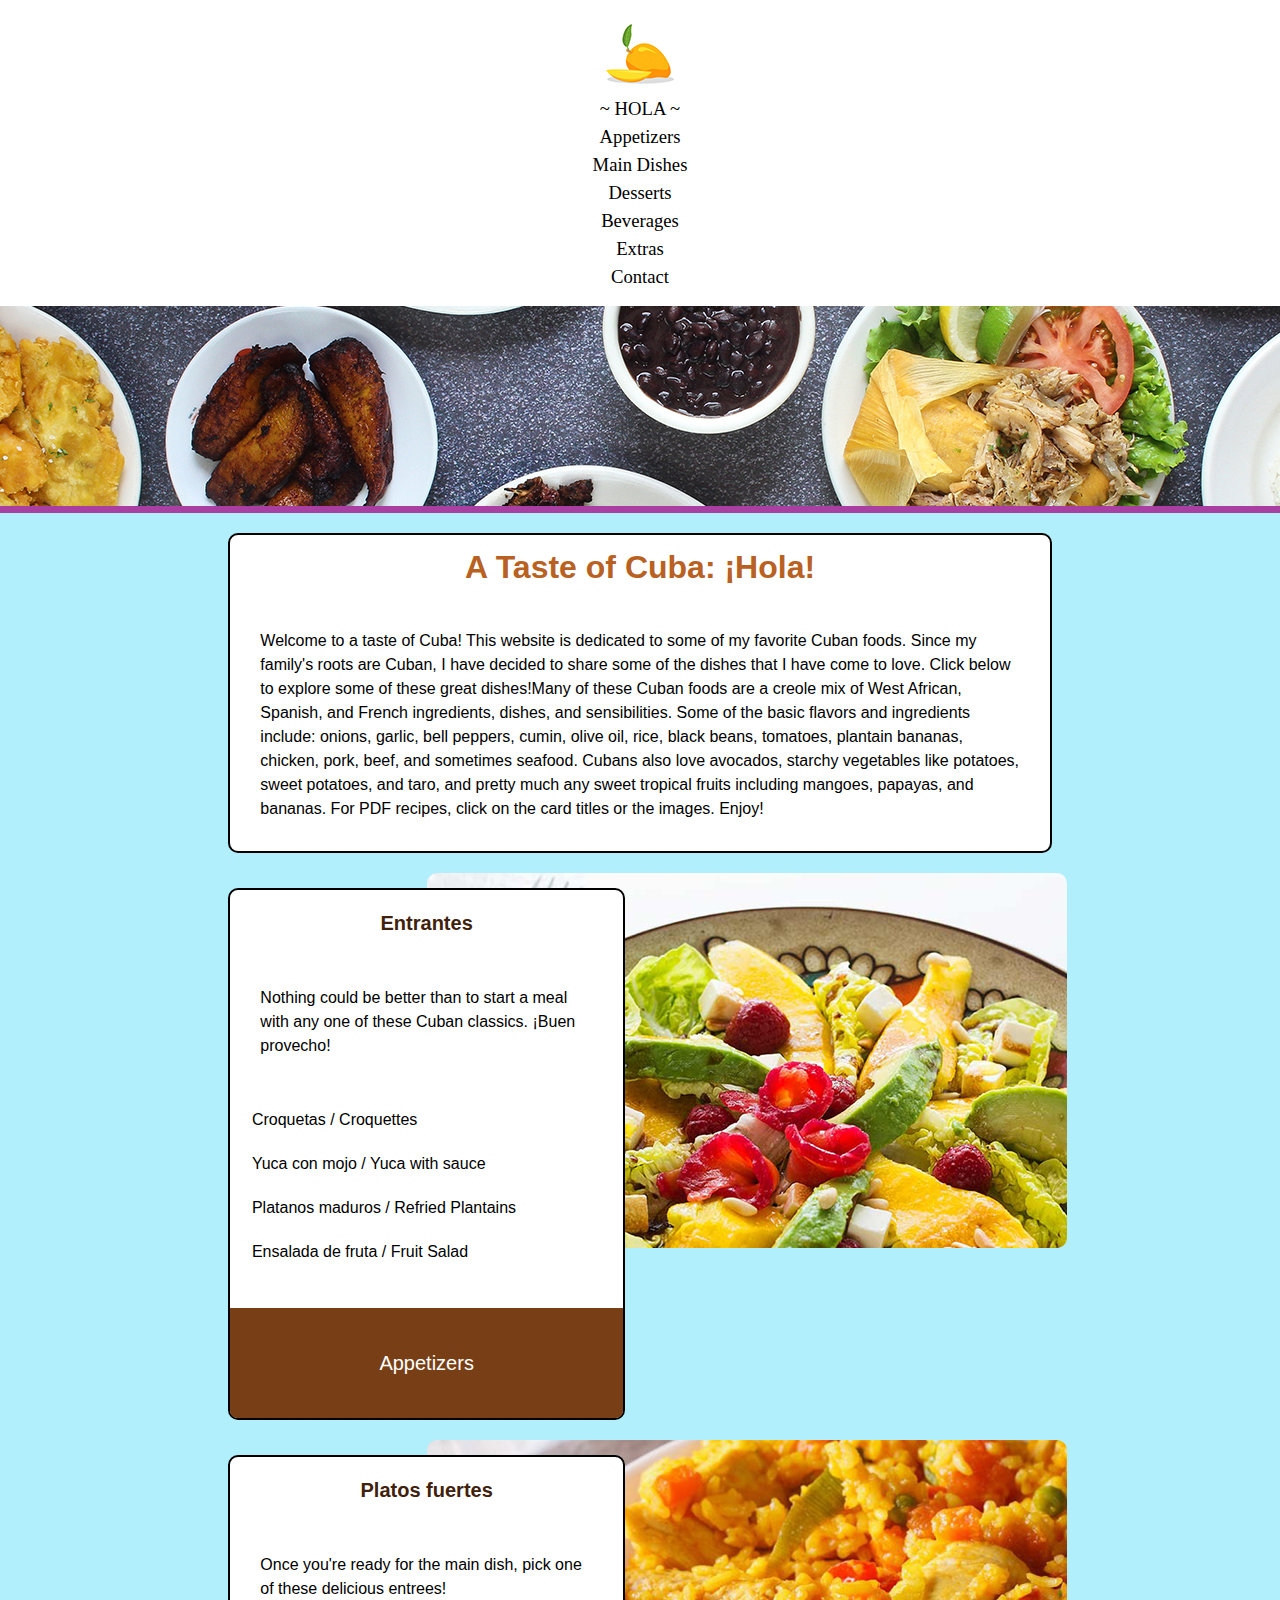
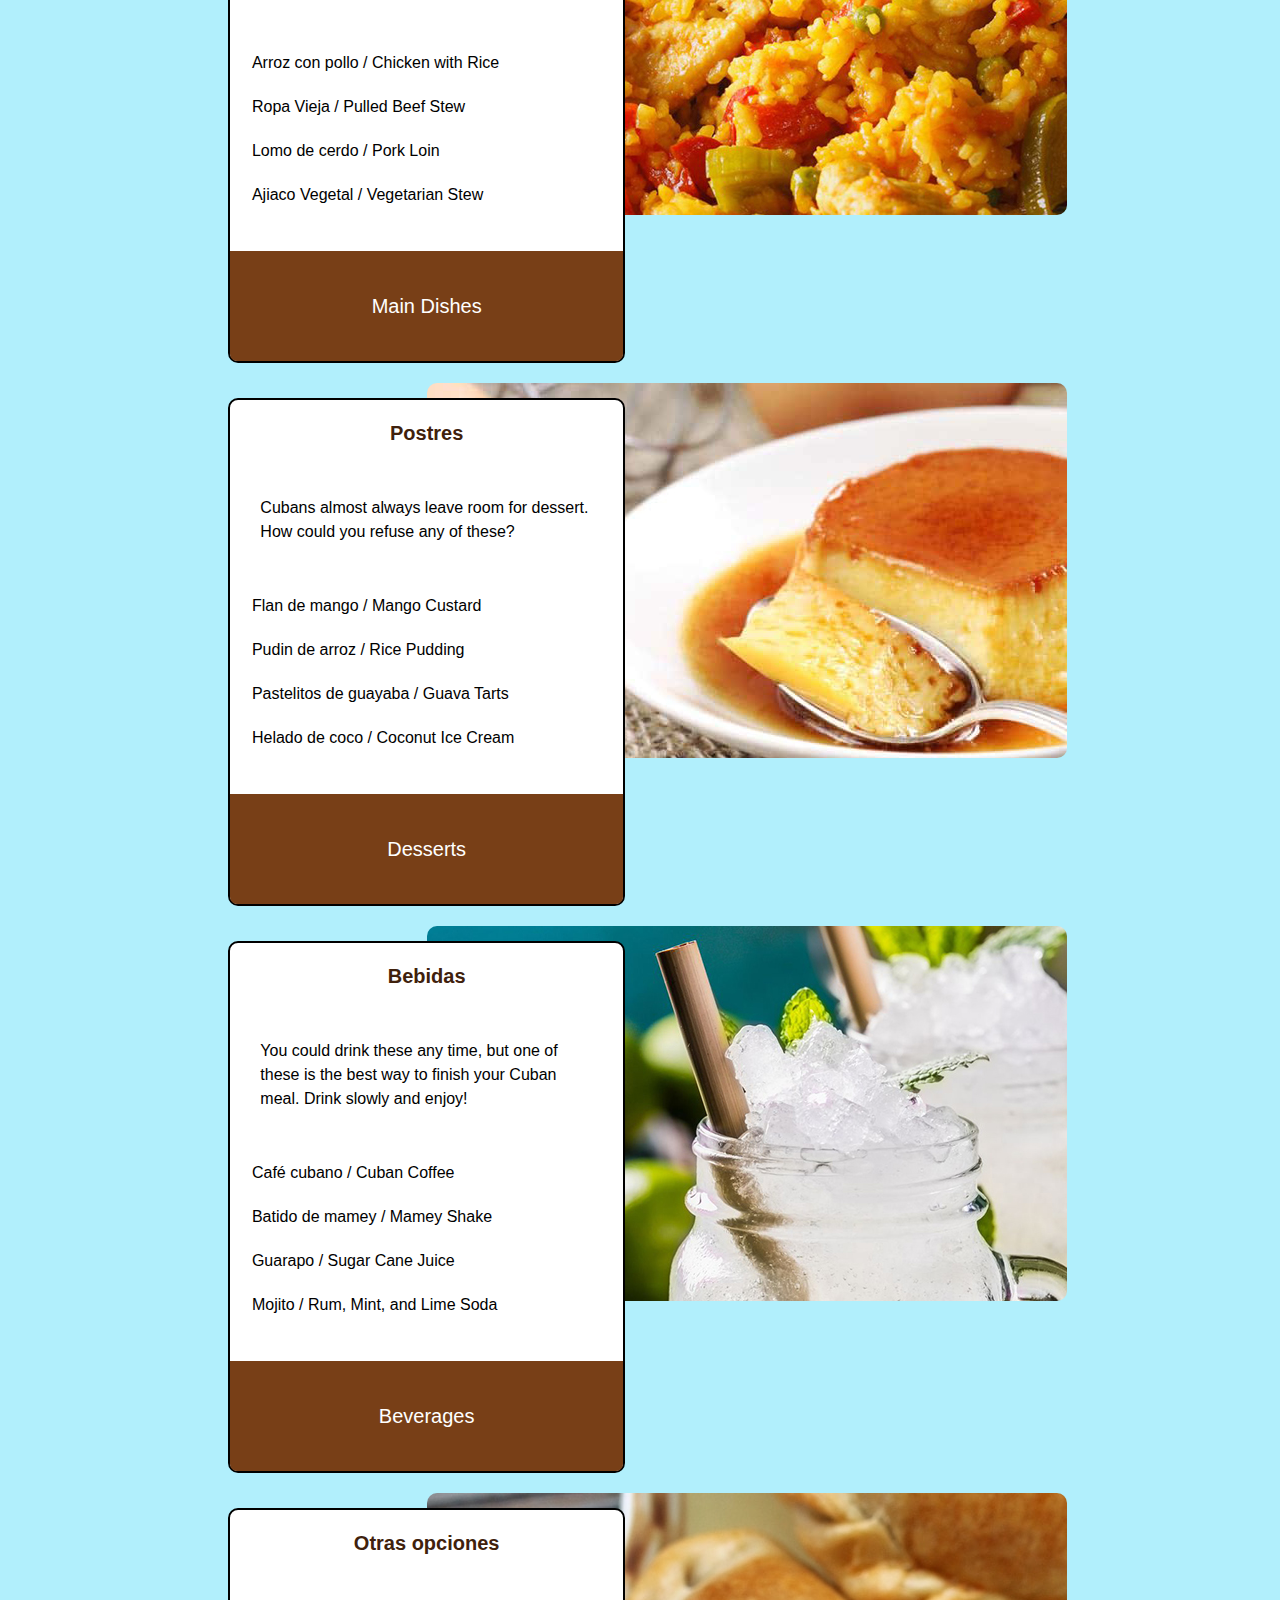
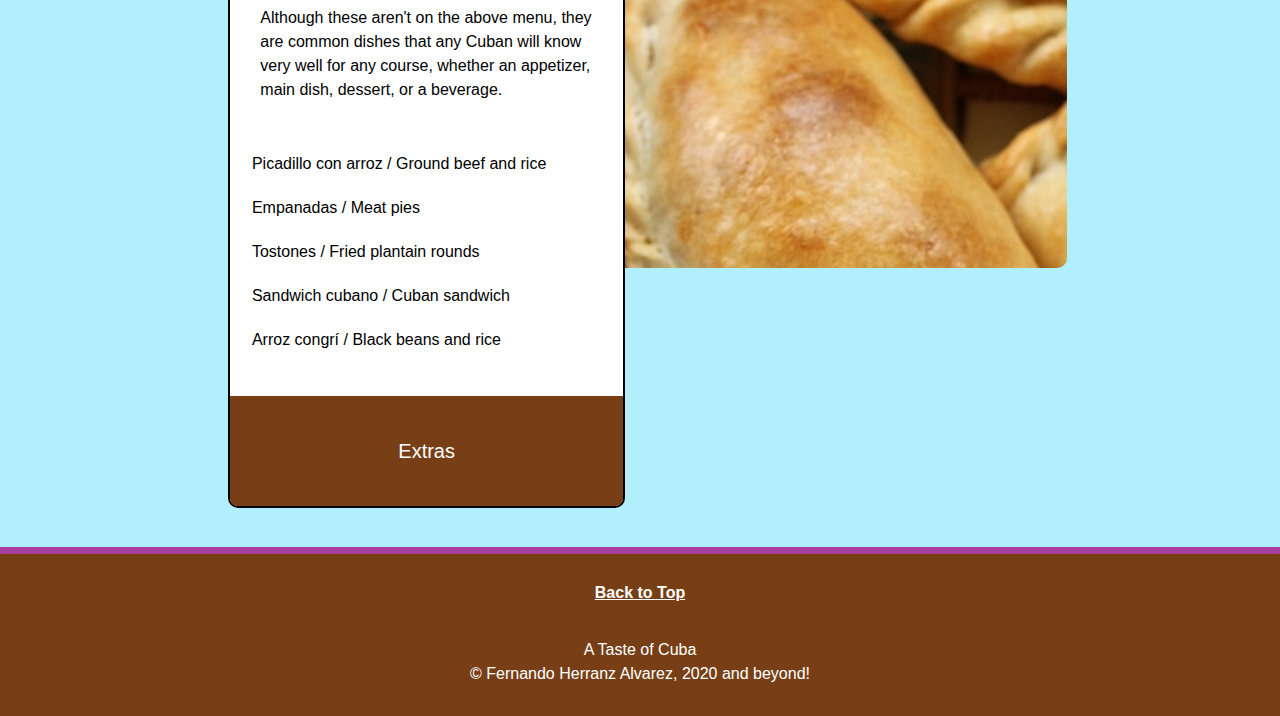
<file: index.html>
<!DOCTYPE html>

<html lang="en">

<head>
	<meta charset="utf-8">
	<meta name="viewport" content="width=device-width, initial-scale=1.0">
	<link rel="shortcut icon" type="image/png" href="images_big/mango_icon.png"/>
	<link rel="stylesheet" type="text/css" href="css/html5reset.css">
	<link rel="stylesheet" type="text/css" href="css/style.css">
	<link href="https://fonts.googleapis.com/css?family=Raleway:200&display=swap" rel="stylesheet">
	<a name="top"></a>
	<title>A Taste of Cuba Home</title>
</head>


<body>
	<!--SKIP------------------------------------------------>

	<div class= "skip">
		<a href='#main'>Skip to Main Content</a>
	</div>

	<!--NAV------------------------------------------------>
	<div class="nav">
<nav>
		<img src="images_big/mango_small2.png" alt="Mango logo image animated" id = "logo">
		<ul class="nav_links">
				<li class="nav_item"><a href="index.html"> ~ HOLA ~</a></li>
				<li class="nav_item"><a href="appetizers.html">Appetizers</a></li>
				<li class="nav_item"><a href="main_dishes.html">Main Dishes</a></li>
				<li class="nav_item"><a href="desserts.html">Desserts</a></li>
				<li class="nav_item"><a href="beverages.html">Beverages</a></li>
				<li class="nav_item"><a href="extras.html">Extras</a></li>
				<li class="nav_item"><a href="contact.html">Contact</a></li>
			</ul>
		</nav>
	</div>

		<!--GRID------------------------------------------------>

<main class="container">

		<!--HEADER------------------------------------------------>
	<header id="menu">
	</header>
		<!--Begin divs------------------------------------------------>
		<!--Intro----------------------------------------------------->
		<div class="intro food-list" id="main">
						<a id="intro"></a>
				<h1>A Taste of Cuba: ¡Hola!</h1>
				<p>Welcome to a taste of Cuba! This website is dedicated to some of my favorite Cuban foods. Since my family's roots are Cuban, I have decided to share some of the dishes that I have come to love. Click below to explore some of these great dishes!Many of these Cuban foods are a creole mix of West African, Spanish, and French ingredients, dishes, and sensibilities. Some of the basic flavors and ingredients include: onions, garlic, bell peppers, cumin, olive oil, rice, black beans, tomatoes, plantain bananas, chicken, pork, beef, and sometimes seafood. Cubans also love avocados, starchy vegetables like potatoes, sweet potatoes, and taro, and pretty much any sweet tropical fruits including mangoes, papayas, and bananas. For PDF recipes, click on the card titles or the images. Enjoy!</p>
		</div>

<!--Entrantes image------------------------------------------->
			<div class="entrantes-image">
				<a href="appetizers.html">
	      <img src="images_big/ensalada-aguacate-mango-frabisa-1.jpg" alt="Appetizers fruit salad image"/></a>
	    </div>

<!--Entrantes card--------------------------------------------->
<div class="entrantes food-list">
				<a id="entrantes"></a>
		<h3><a href="appetizers.html">Entrantes</a></h3>
		<p>Nothing could be better than to start a meal with any one of these Cuban classics. ¡Buen provecho!</p>
		<ul>
			<li>Croquetas / Croquettes</li>
			<li>Yuca con mojo / Yuca with sauce</li>
			<li>Platanos maduros / Refried Plantains</li>
			<li>Ensalada de fruta / Fruit Salad</li>
		</ul><br>
		<button onclick="window.location.href='appetizers.html';">Appetizers</button>
</div>

<!--Platos image----------------------------------------------->
<div class="platos-image">
	<a href="main_dishes.html"><img src="images_big/Amber-Ale-Arroz-con-Pollo-900x600.jpg" alt="Arroz con Pollo or Chicken with Yellow Rice"/></a>
</div>

<!--Platos list------------------------------------------->
<div class="platos food-list">
				<a id="platos"></a>
	<h3><a href="main_dishes.html">Platos fuertes</a></h3>
			<p>Once you're ready for the main dish, pick one of these delicious entrees!</p>
	<ul>
		<li>Arroz con pollo / Chicken with Rice</li>
		<li>Ropa Vieja / Pulled Beef Stew</li>
		<li>Lomo de cerdo / Pork Loin</li>
		<li>Ajiaco Vegetal / Vegetarian Stew</li>
	</ul><br>
	<button onclick="window.location.href='main_dishes.html';">Main Dishes</button>
</div>

<!--Postres image------------------------------------------->
<div class="postres-image">
	<a href="desserts.html"><img src="images_big/cuban-flan2.jpg" alt="Cuban Flan or Cuban Flan Custard"/></a>
</div>

<!--Postres list------------------------------------------->
<div class="postres food-list">
	<a id="postres"></a>
	<h3><a href="desserts.html">Postres</a></h3>
			<p>Cubans almost always leave room for dessert. How could you refuse any of these?</p>
	<ul>
		<li>Flan de mango / Mango Custard</li>
		<li>Pudin de arroz / Rice Pudding</li>
		<li>Pastelitos de guayaba / Guava Tarts</li>
		<li>Helado de coco / Coconut Ice Cream</li>
	</ul><br>
<button onclick="window.location.href='desserts.html';">Desserts</button>
</div>

<!--Bebidas image------------------------------------------->
<div class="bebidas-image">
	<a href="beverages.html"><img src="images_big/mojito-cocktail_big.jpg" alt="Mojito Cocktail"/></a>
</div>

<!--Bebidas list------------------------------------------->
<div class="bebidas food-list">
	<a id="bebidas"></a>
<h3><a href="beverages.html">Bebidas</a></h3>
<p>You could drink these any time, but one of these is the best way to finish your Cuban meal. Drink slowly and enjoy!</p>
<ul>
	<li>Café cubano / Cuban Coffee</li>
	<li>Batido de mamey / Mamey Shake</li>
	<li>Guarapo / Sugar Cane Juice</li>
	<li>Mojito / Rum, Mint, and Lime Soda</li>
</ul><br>
<button onclick="window.location.href='beverages.html';">Beverages</button>
</div>
<br>

<!--Bebidas image------------------------------------------->
<div class="extras-image">
	<a href="extras.html"><img src="images_big/empanadas.jpg" alt="Empanadas"/></a>
</div>

<!--Bebidas list------------------------------------------->
<div class="extras food-list">
	<a id="extras"></a>
<h3><a href="extras.html">Otras opciones</a></h3>
<p>Although these aren't on the above menu, they are common dishes that any Cuban will know very well for any course, whether an appetizer, main dish, dessert, or a beverage.</p>
<ul>
	<li>Picadillo con arroz / Ground beef and rice</li>
	<li>Empanadas / Meat pies</li>
	<li>Tostones / Fried plantain rounds</li>
	<li>Sandwich cubano / Cuban sandwich</li>
	<li>Arroz congrí / Black beans and rice</li>
</ul><br>
<button onclick="window.location.href='extras.html';">Extras</button>
</div>
<br>

<!--bottom description section-------------------->



	<!--Closing MAIN section-------------------->
</main><br>
<!--Footer----------------------------------------->
	<footer>
		<br><h4><a href="#top">Back to Top</a></h4>
		<p>A Taste of Cuba<br/>
			&copy; Fernando Herranz Alvarez, 2020 and beyond!</p>

	</footer>
</body>
</html>
</file>
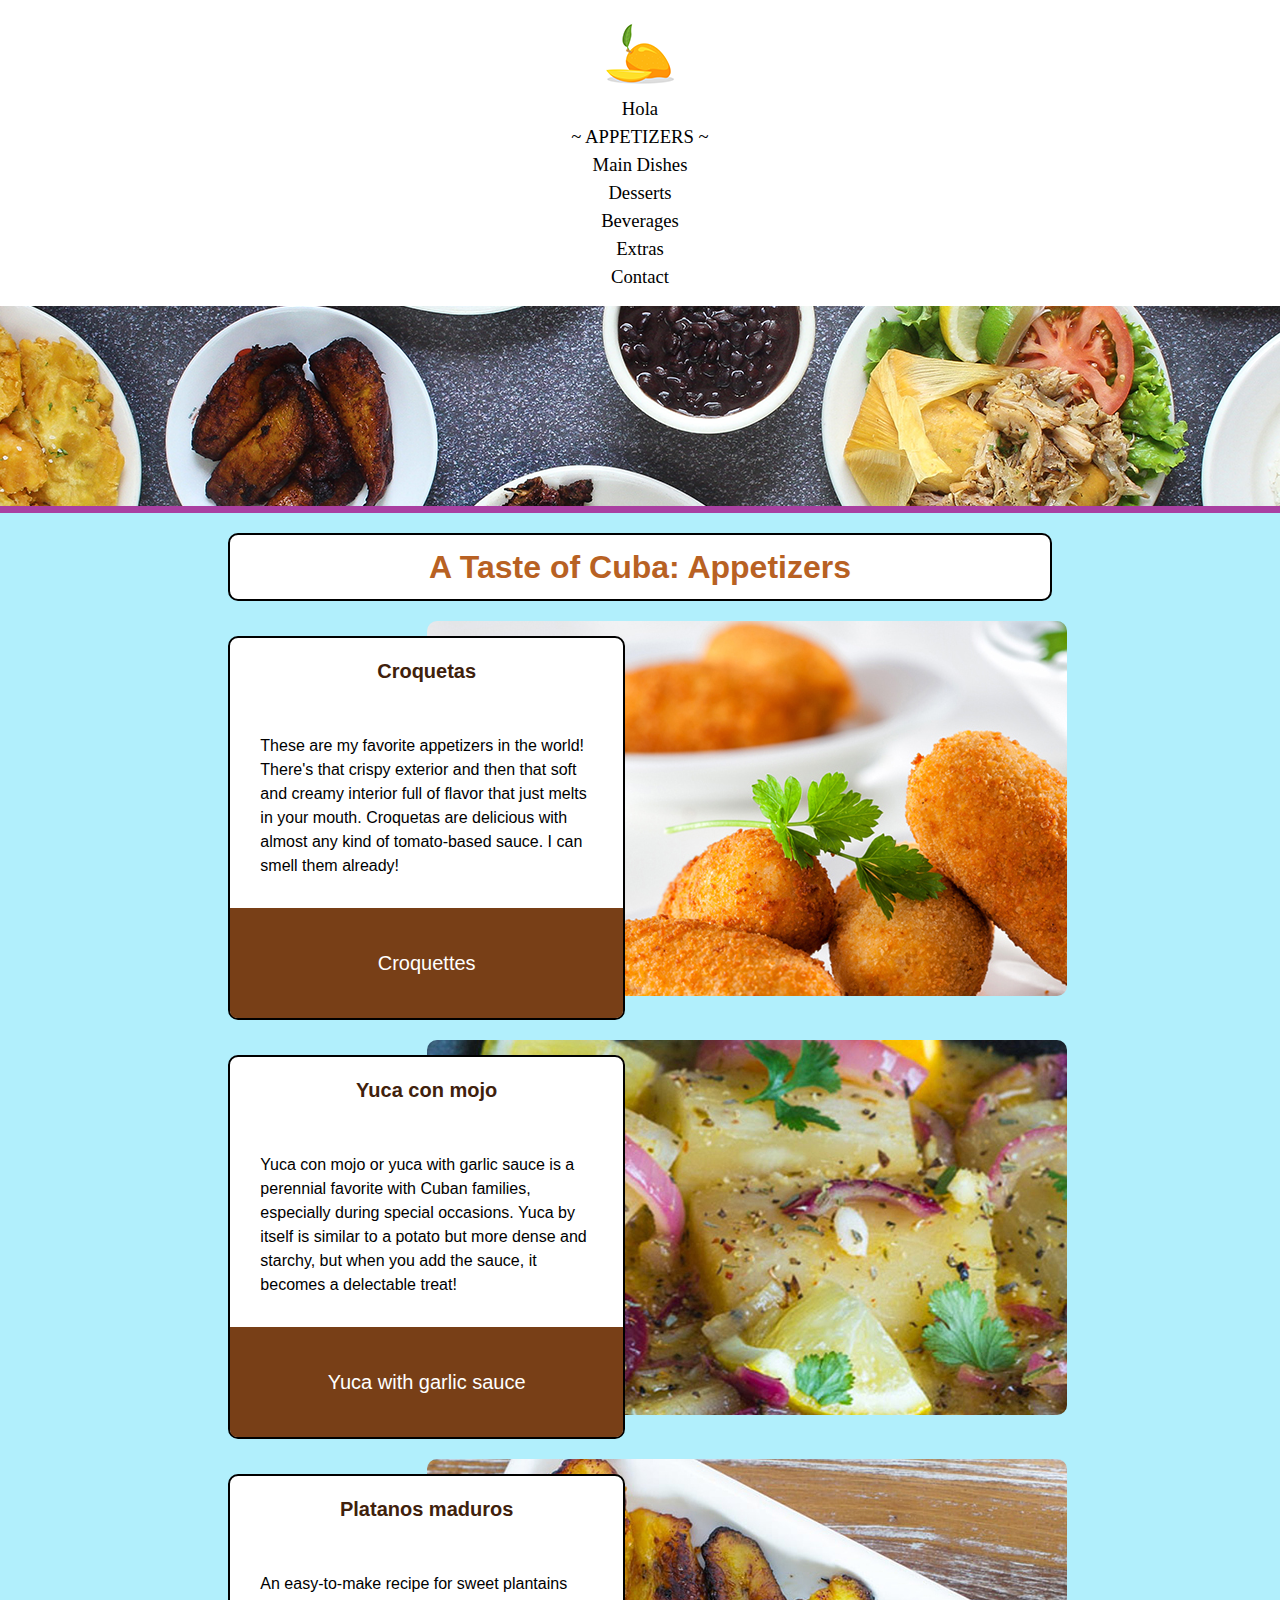
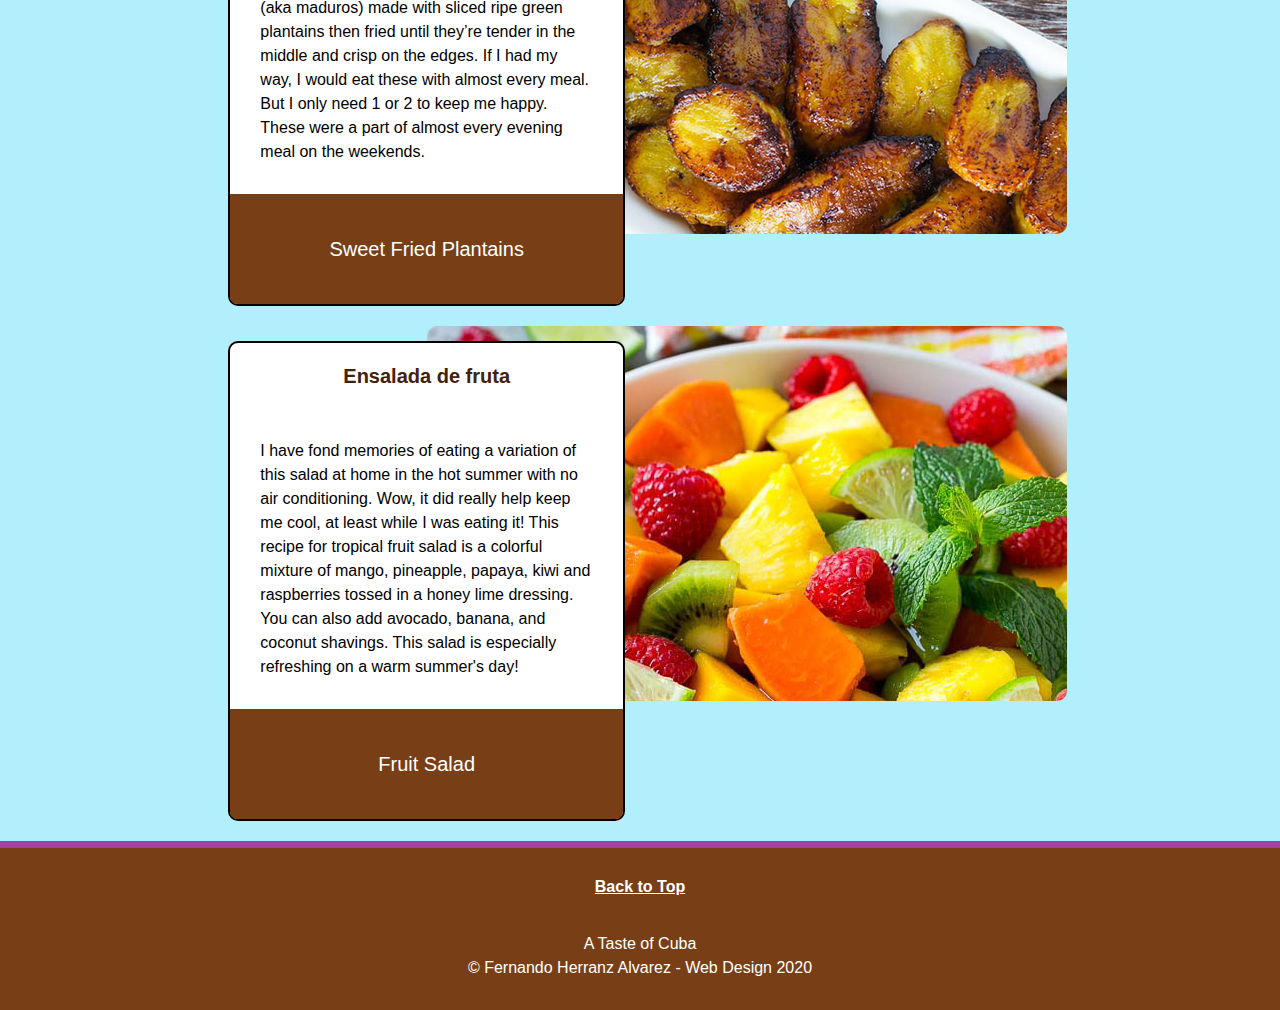
<file: appetizers.html>
<!DOCTYPE html>

<html lang="en">
<head>
	<meta charset="utf-8">
	<meta name="viewport" content="width=device-width, initial-scale=1.0">
	<link rel="shortcut icon" type="image/png" href="images_big/mango_icon.png"/>
	<link rel="stylesheet" type="text/css" href="css/html5reset.css">
	<link rel="stylesheet" type="text/css" href="css/style.css">
	<link href="https://fonts.googleapis.com/css?family=Raleway:200&display=swap" rel="stylesheet">
	<a name="top"></a>
	<title>Platos entrantes / Appetizers</title>

</head>


<body>
	<!--SKIP------------------------------------------------>
	<div class= "skip">
		<a href='#main'>Skip to Main Content</a>
	</div>

	<!--NAV------------------------------------------------>
	<div class="nav">
<nav>
		<img src="images_big/mango_small2.png" alt="Mango logo image animated" id = "logo">
		<ul class="nav_links">
				<li class="nav_item"><a href="index.html">Hola</a></li>
				<li class="nav_item"><a href="appetizers.html">~ APPETIZERS ~</a></li>
				<li class="nav_item"><a href="main_dishes.html">Main Dishes</a></li>
				<li class="nav_item"><a href="desserts.html">Desserts</a></li>
				<li class="nav_item"><a href="beverages.html">Beverages</a></li>
				<li class="nav_item"><a href="extras.html">Extras</a></li>
				<li class="nav_item"><a href="contact.html">Contact</a></li>
			</ul>
		</nav>
	</div>

		<!--GRID------------------------------------------------>
<main class="container">

		<!--HEADER------------------------------------------------>
	<header id="menu">

	</header>

		<!--Begin divs------------------------------------------------>

		<!--Intro----------------------------------------------------->
		<div class="intro food-list" id="main">
						<a id="intro"></a>
				<h1>A Taste of Cuba: Appetizers</h1>

		</div>

			<!--Entrantes image------------------------------------------->
			<div class="entrantes-image">
	      <a href="recetas/croquetas_recipe.pdf"><img src="images_big/Spanish-croquette.jpg" alt="Croquette or croqueta"/></a>
	    </div>

		<!--Entrantes card--------------------------------------------->
<div class="entrantes food-list">
				<a id="entrantes"></a>
		<h3><a href="recetas/croquetas_recipe.pdf">Croquetas</a></h3>
		<p>These are my favorite appetizers in the world! There's that crispy exterior and then that soft and creamy interior full of flavor that just melts in your mouth. Croquetas are delicious with almost any kind of tomato-based sauce. I can smell them already!</p>

		<button onclick="window.location.href='recetas/croquetas_recipe.pdf';">Croquettes</button>
</div>

<!--Platos image----------------------------------------------->
<div class="platos-image">
	<a href="recetas/yuca_con_mojo.pdf"><img src="images_big/yuca_3.jpg" alt="Yuca with Garlic Sauce"/></a>
</div>

<!--Platos list------------------------------------------->
<div class="platos food-list">
				<a id="platos"></a>
		<h3><a href="recetas/yuca_con_mojo.pdf">Yuca con mojo</a></h3>
		<p>Yuca con mojo or yuca with garlic sauce is a perennial favorite with Cuban families, especially during special occasions. Yuca by itself is similar to a potato but more dense and starchy, but when you add the sauce, it becomes a delectable treat!
		</p>

		<button onclick="window.location.href='recetas/yuca_con_mojo.pdf';">Yuca with garlic sauce </button>
</div>
<!--Postres image------------------------------------------->
<div class="postres-image">
	<a href="recetas/maduros.pdf"><img src="images_big/Fried-Sweet-Plantain-Slices-7.jpg" alt="Sweet fried plantains"/></a>
</div>

<!--Postres list------------------------------------------->
<div class="postres food-list">
				<a id="postres"></a>
		<h3><a href="recetas/maduros.pdf">Platanos maduros</a></h3>
		<p>An easy-to-make recipe for sweet plantains (aka maduros) made with sliced ripe green plantains then fried until they’re tender in the middle and crisp on the edges. If I had my way, I would eat these with almost every meal. But I only need 1 or 2 to keep me happy. These were a part of almost every evening meal on the weekends.</p>

		<button onclick="window.location.href='pdfs/maduros.pdf';">Sweet Fried Plantains</button>
</div>
<!--Bebidas image------------------------------------------->
<div class="bebidas-image">
	<a href="recetas/ensalada_fruta.pdf"><img src="images_big/tropical-fruit-salad.jpg" alt="Tropical Fruit Salad"/></a>
</div>

<!--Bebidas list------------------------------------------->
<div class="bebidas food-list">
				<a id="bebidas"></a>
		<h3><a href="recetas/ensalada_fruta.pdf">Ensalada de fruta</a></h3>
		<p>	I have fond memories of eating a variation of this salad at home in the hot summer with no air conditioning. Wow, it did really help keep me cool, at least while I was eating it! This recipe for tropical fruit salad is a colorful mixture of mango, pineapple, papaya, kiwi and raspberries tossed in a honey lime dressing. You can also add avocado, banana, and coconut shavings. This salad is especially refreshing on a warm summer's day!</p>
		<button onclick="window.location.href='pdfs/ensalada_fruta.pdf';">Fruit Salad</button>
</div>

</main>
			<footer>
				<br><h4><a href="#top">Back to Top</a></h4>
				<p>A Taste of Cuba<br/>
					&copy; Fernando Herranz Alvarez - Web Design 2020</p>
			</footer>
</body>
</html>
</file>
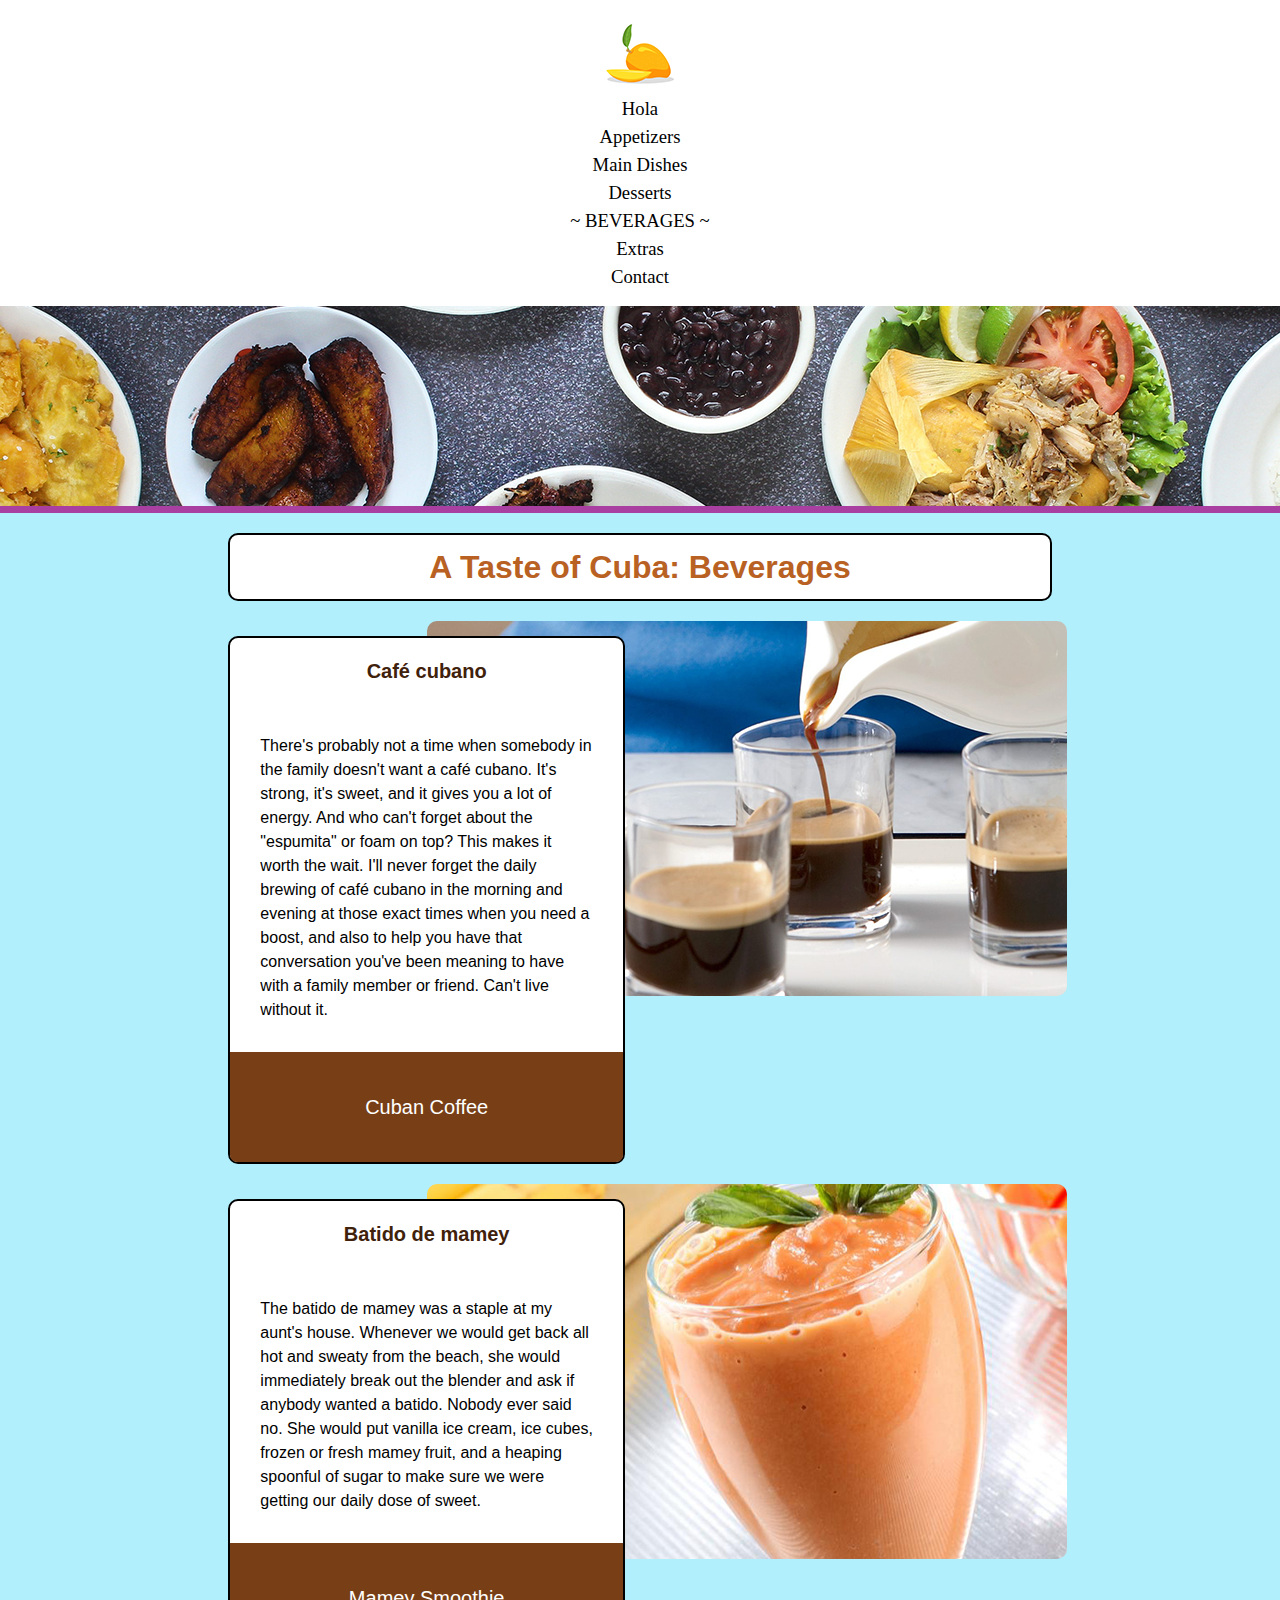
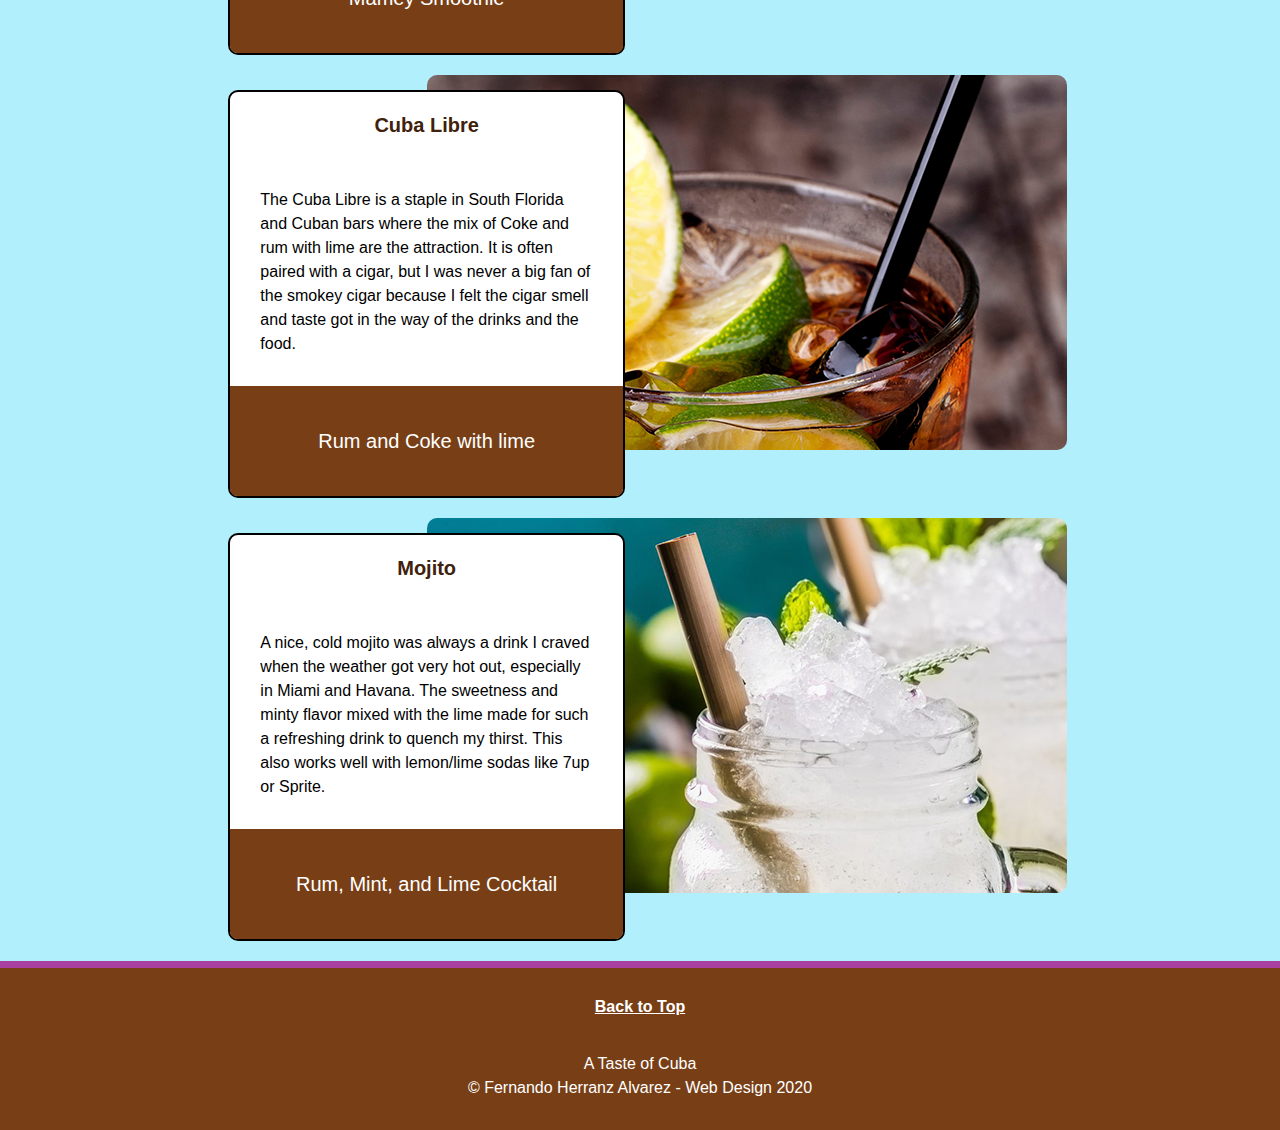
<file: beverages.html>
<!DOCTYPE html>

<html lang="en">
<head>
	<meta charset="utf-8">
	<meta name="viewport" content="width=device-width, initial-scale=1.0">
	<link rel="shortcut icon" type="image/png" href="images_big/mango_icon.png"/>
	<link rel="stylesheet" type="text/css" href="css/html5reset.css">
	<link rel="stylesheet" type="text/css" href="css/style.css">
	<link href="https://fonts.googleapis.com/css?family=Raleway:200&display=swap" rel="stylesheet">
	<a name="top"></a>
	<title>Beverages / Bebidas</title>

</head>


<body>
	<!--SKIP------------------------------------------------>
	<div class= "skip">
		<a href='#main'>Skip to Main Content</a>
	</div>

	<!--NAV------------------------------------------------>
	<div class="nav">
<nav>
		<img src="images_big/mango_small2.png" alt="Mango logo image animated" id = "logo">
		<ul class="nav_links">
				<li class="nav_item"><a href="index.html">Hola</a></li>
				<li class="nav_item"><a href="appetizers.html">Appetizers</a></li>
				<li class="nav_item"><a href="main_dishes.html">Main Dishes</a></li>
				<li class="nav_item"><a href="desserts.html">Desserts</a></li>
				<li class="nav_item"><a href="beverages.html">~ BEVERAGES ~</a></li>
					<li class="nav_item"><a href="extras.html">Extras</a></li>
				<li class="nav_item"><a href="contact.html">Contact</a></li>
			</ul>
		</nav>
	</div>

		<!--GRID------------------------------------------------>
<main class="container">

		<!--HEADER------------------------------------------------>
	<header id="menu">

	</header>

		<!--Begin divs------------------------------------------------>

		<!--Intro----------------------------------------------------->
		<div class="intro food-list" id="main">
						<a id="intro"></a>
				<h1>A Taste of Cuba: Beverages</h1>

		</div>

			<!--Entrantes image------------------------------------------->
			<div class="entrantes-image">
	      <a href="recetas/cafe_cubano.pdf"><img src="images_big/cafe-cubano.jpg" alt="Cafe Cubano"/></a>
	    </div>

		<!--Entrantes card--------------------------------------------->
<div class="entrantes food-list" id="main">
				<a id="entrantes"></a>
		<h3><a href="recetas/cafe_cubano.pdf">Café cubano</a></h3>
		<p>There's probably not a time when somebody in the family doesn't want a café cubano. It's strong, it's sweet, and it gives you a lot of energy. And who can't forget about the "espumita" or foam on top? This makes it worth the wait. I'll never forget the daily brewing of café cubano in the morning and evening at those exact times when you need a boost, and also to help you have that conversation you've been meaning to have with a family member or friend. Can't live without it.</p>
		<button onclick="window.location.href='recetas/cafe_cubano.pdf';">Cuban Coffee</button>
</div>

<!--Platos image----------------------------------------------->
<div class="platos-image">
	<a href="recetas/mamey_batido.pdf"><img src="images_big/Smoothie_de_mamey.jpg" alt="Mamey Smoothie"/></a>
</div>

<!--Platos list------------------------------------------->
<div class="platos food-list">
				<a id="platos"></a>
		<h3><a href="recetas/mamey_batido.pdf">Batido de mamey</a></h3>
		<p>The batido de mamey was a staple at my aunt's house. Whenever we would get back all hot and sweaty from the beach, she would immediately break out the blender and ask if anybody wanted a batido. Nobody ever said no. She would put vanilla ice cream, ice cubes, frozen or fresh mamey fruit, and a heaping spoonful of sugar to make sure we were getting our daily dose of sweet.</p>
		<button onclick="window.location.href='recetas/mamey_batido.pdf';">Mamey Smoothie</button>
</div>
<!--Postres image------------------------------------------->
<div class="postres-image">
	<a href="recetas/cuba_libre.pdf"><img src="images_big/cuba-libre.jpg" alt="Cuba Libre Cocktail"/></a>
</div>

<!--Postres list------------------------------------------->
<div class="postres food-list">
				<a id="postres"></a>
		<h3><a href="recetas/cuba_libre.pdf">Cuba Libre</a></h3>
		<p>The Cuba Libre is a staple in South Florida and Cuban bars where the mix of Coke and rum with lime are the attraction. It is often paired with a cigar, but I was never a big fan of the smokey cigar because I felt the cigar smell and taste got in the way of the drinks and the food.</p>
		<button onclick="window.location.href='recetas/cuba_libre.pdf';">Rum and Coke with lime</button>
</div>
<!--Bebidas image------------------------------------------->
<div class="bebidas-image">
	<a href="recetas/mojito.pdf"><img src="images_big/mojito-cocktail_big.jpg" alt="Mojito cocktail"/></a>
</div>

<!--Bebidas list------------------------------------------->
<div class="bebidas food-list">
				<a id="bebidas"></a>
		<h3><a href="recetas/mojito.pdf">Mojito</a></h3>
		<p>A nice, cold mojito was always a drink I craved when the weather got very hot out, especially in Miami and Havana. The sweetness and minty flavor mixed with the lime made for such a refreshing drink to quench my thirst. This also works well with lemon/lime sodas like 7up or Sprite.</p>
		<button onclick="window.location.href='recetas/mojito.pdf';">Rum, Mint, and Lime Cocktail</button>
</div>
<br>

</main>
			<footer>
				<br><h4><a href="#top">Back to Top</a></h4>
				<p>A Taste of Cuba<br/>
					&copy; Fernando Herranz Alvarez - Web Design 2020</p>
			</footer>
</body>
</html>
</file>
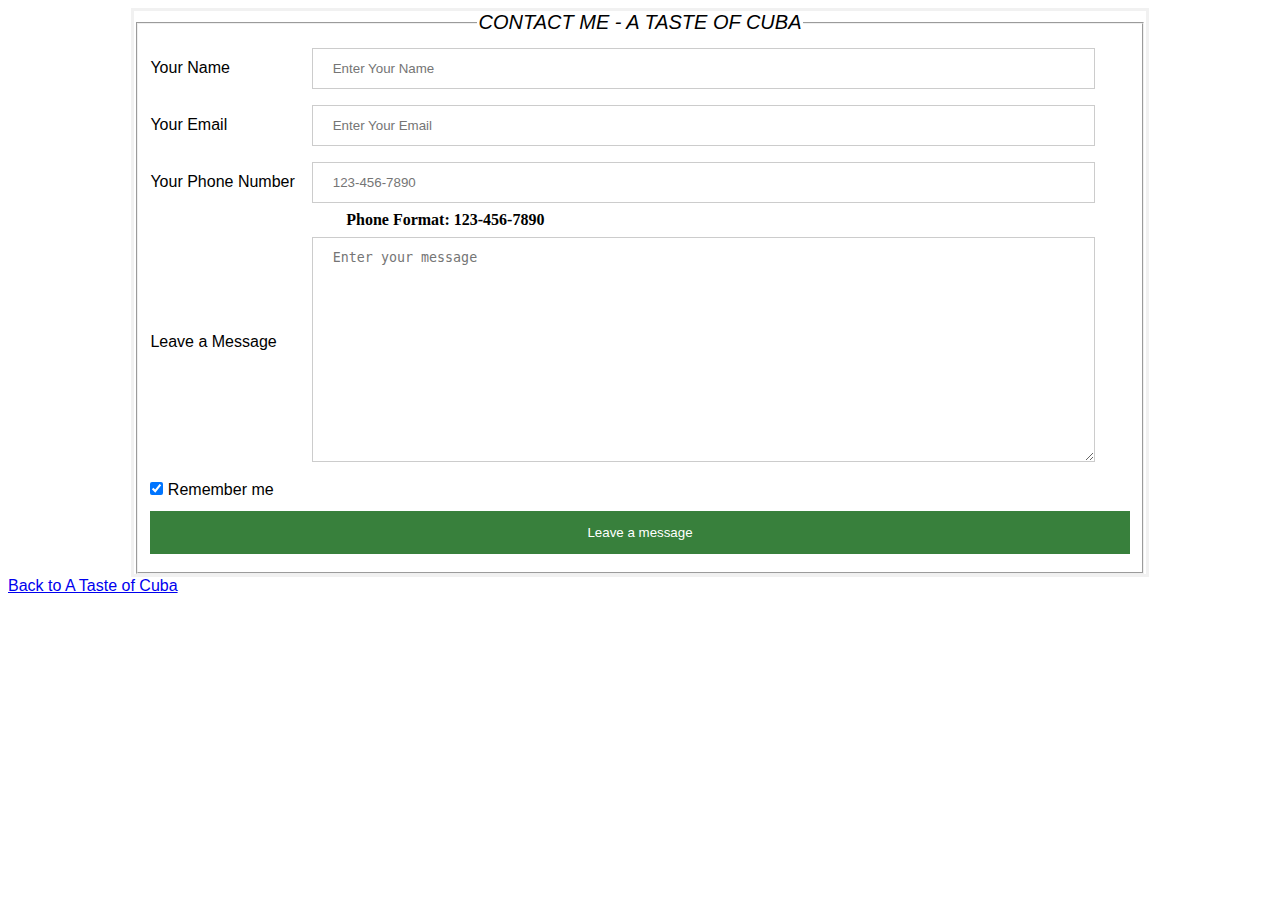
<file: contact.html>
<!DOCTYPE html>
<html lang="en">
<head>
  <meta charset="UTF-8">
  <meta name="viewport" content="width=device-width, initial-scale=1.0">
  <link rel="icon" href="imgs/email.png"/>
  <link rel="stylesheet" type="text/css" href="css/style_form.css">
  <title>Contact Me at A Taste of Cuba</title>
</head>
<body>
  <!-- Insert Formspree.io info here -->
 <form action="https://formspree.io/f/xgepyrjo" method="POST">
  <fieldset>
    <legend>Contact Me - A Taste of Cuba</legend>

    <label for="name_id">Your Name</label>
    <input type="text"
            placeholder="Enter Your Name"
            id = "name_id"
            name="name" required>

    <label for="email_id">Your Email</label>
    <input type="email"
            placeholder="Enter Your Email"
            id = "email_id"
            name="email" required>

    <label for="phone_id">Your Phone Number</label>
    <input type="tel"
            name="phone"
            placeholder="123-456-7890"
            id = "phone_id"
            pattern="[0-9]{3}-[0-9]{3}-[0-9]{4}" required>

    <div><span>Phone Format: 123-456-7890</span></div>

    <label for="msg">Leave a Message</label>

    <textarea name="mesg"
              id = "msg"
              placeholder="Enter your message"   required></textarea><br>

    <input type="checkbox"
            name="remember"
            checked="checked"
            id = "cBox">
    <label for ="cBox">Remember me</label>

    <input type="submit" value = "Leave a message">
  </fieldset>
 </form>
 <a href="index.html">Back to A Taste of Cuba</a>
</body>
</html>
</file>
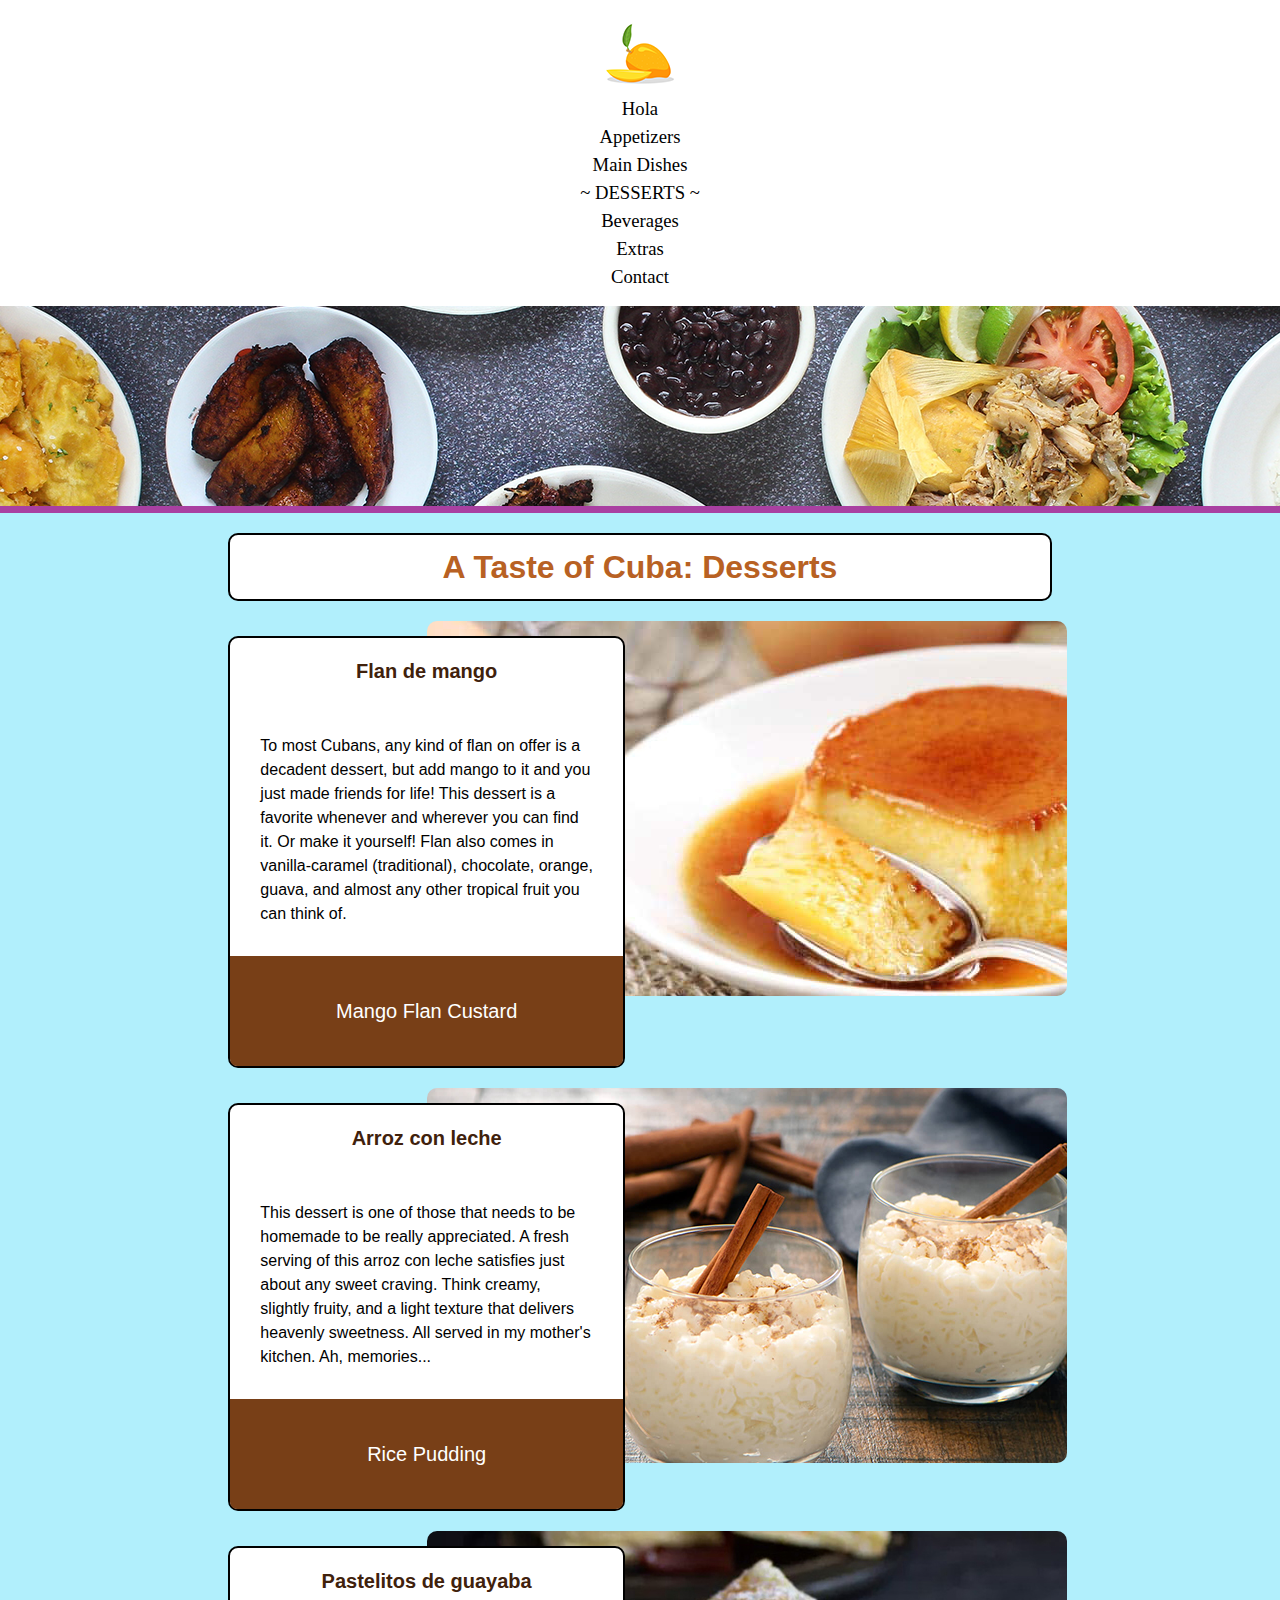
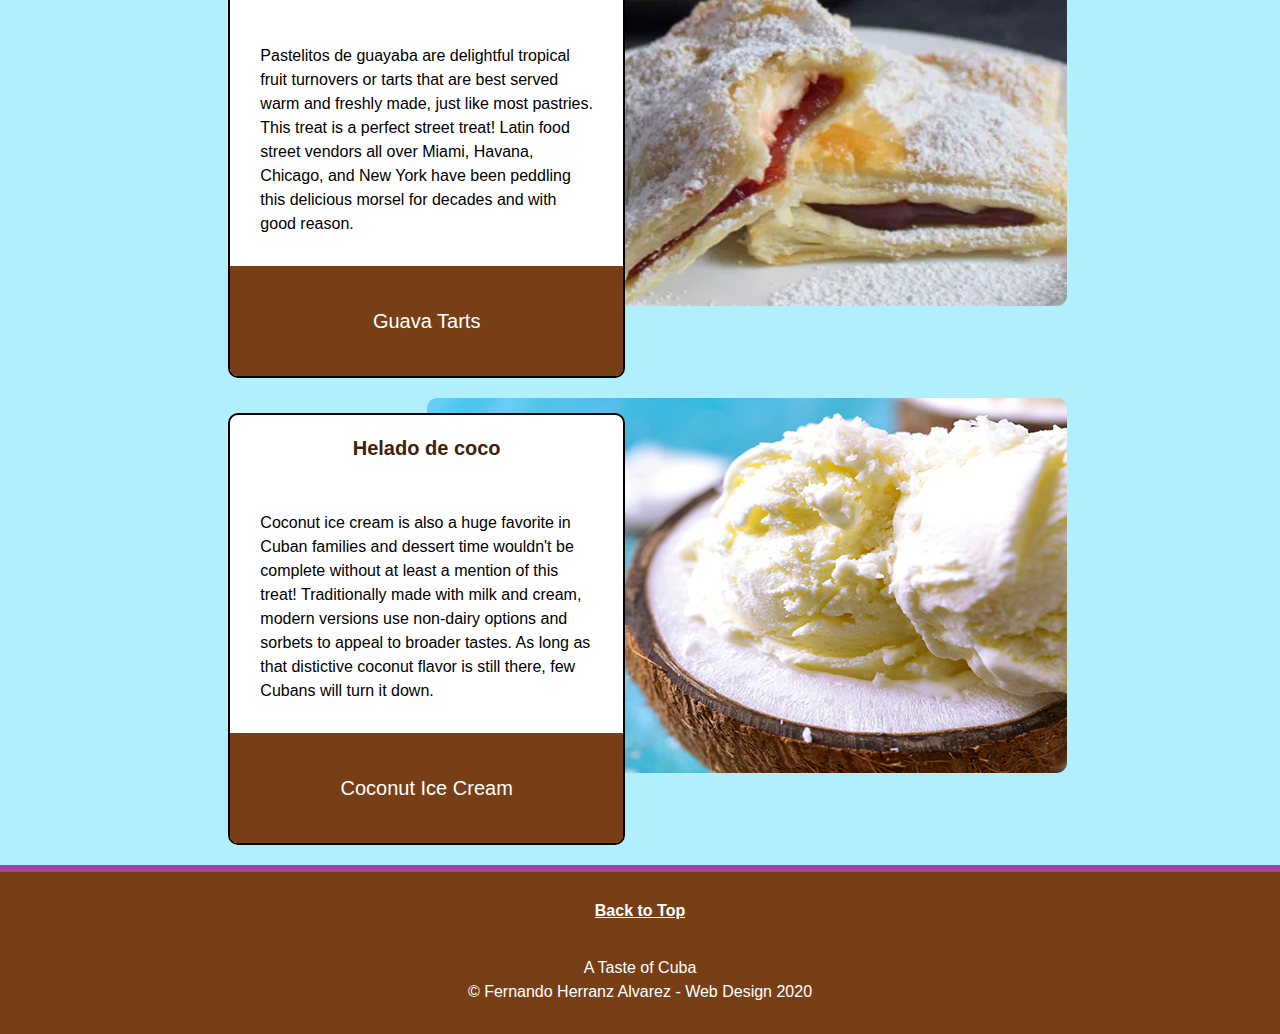
<file: desserts.html>
<!DOCTYPE html>

<html lang="en">
<head>
	<meta charset="utf-8">
	<meta name="viewport" content="width=device-width, initial-scale=1.0">
	<link rel="shortcut icon" type="image/png" href="images_big/mango_icon.png"/>
	<link rel="stylesheet" type="text/css" href="css/html5reset.css">
	<link rel="stylesheet" type="text/css" href="css/style.css">
	<link href="https://fonts.googleapis.com/css?family=Raleway:200&display=swap" rel="stylesheet">
	<a name="top"></a>
	<title>Postres / Desserts</title>

</head>


<body>
	<!--SKIP------------------------------------------------>
	<div class= "skip">
		<a href='#main'>Skip to Main Content</a>
	</div>

	<!--NAV------------------------------------------------>
	<div class="nav">
<nav>
		<img src="images_big/mango_small2.png" alt="Mango logo image animated" id = "logo">
		<ul class="nav_links">
				<li class="nav_item"><a href="index.html">Hola</a></li>
				<li class="nav_item"><a href="appetizers.html">Appetizers</a></li>
				<li class="nav_item"><a href="main_dishes.html">Main Dishes</a></li>
				<li class="nav_item"><a href="desserts.html">~ DESSERTS ~</a></li>
				<li class="nav_item"><a href="beverages.html">Beverages</a></li>
				<li class="nav_item"><a href="extras.html">Extras</a></li>
				<li class="nav_item"><a href="contact.html">Contact</a></li>
			</ul>
		</nav>
	</div>

		<!--GRID------------------------------------------------>
<main class="container">

		<!--HEADER------------------------------------------------>
	<header id="menu">

	</header>

		<!--Begin divs------------------------------------------------>

		<!--Intro----------------------------------------------------->
		<div class="intro food-list" id="main">
						<a id="intro"></a>
				<h1>A Taste of Cuba: Desserts</h1>

		</div>

			<!--Entrantes image------------------------------------------->
			<div class="entrantes-image">
	      <a href="recetas/Mango_flan.pdf"><img src="images_big/cuban-flan2.jpg" alt="Mango Flan Custard"/>
	    </div>

		<!--Entrantes card--------------------------------------------->
<div class="entrantes food-list">
				<a id="entrantes"></a>
		<h3><a href="recetas/Mango_flan.pdf">Flan de mango</a></h3>
		<p>
		To most Cubans, any kind of flan on offer is a decadent dessert, but add mango to it and you just made friends for life! This dessert is a favorite whenever and wherever you can find it. Or make it yourself! Flan also comes in vanilla-caramel (traditional), chocolate, orange, guava, and almost any other tropical fruit you can think of.
				</p>
		<button onclick="window.location.href='recetas/Mango_flan.pdf';">Mango Flan Custard</button>
</div>

<!--Platos image----------------------------------------------->
<div class="platos-image">
	<a href="recetas/arroz_leche.pdf"><img src="images_big/Arroz-Con-Leche-029.jpg" alt="Rice Pudding"/></a>
</div>

<!--Platos list------------------------------------------->
<div class="platos food-list">
				<a id="platos"></a>
		<h3><a href="recetas/arroz_leche.pdf">Arroz con leche</a></h3>
		<p>
		This dessert is one of those that needs to be homemade to be really appreciated. A fresh serving of this arroz con leche satisfies just about any sweet craving. Think creamy, slightly fruity, and a light texture that delivers heavenly sweetness. All served in my mother's kitchen. Ah, memories...
				</p>
		<button onclick="window.location.href='recetas/arroz_leche.pdf';">Rice Pudding</button>
</div>
<!--Postres image------------------------------------------->
<div class="postres-image">
	<a href="recetas/guava_pastelitos.pdf"><img src="images_big/pestelitos_guayaba_3.jpg" alt="Guava Fruit Tarts"/></a>
</div>

<!--Postres list------------------------------------------->
<div class="postres food-list">
				<a id="postres"></a>
		<h3><a href="recetas/guava_pastelitos.pdf">Pastelitos de guayaba</a></h3>
		<p>
			Pastelitos de guayaba are delightful tropical fruit turnovers or tarts that are best served warm and freshly made, just like most pastries. This treat is a perfect street treat! Latin food street vendors all over Miami, Havana, Chicago, and New York have been peddling this delicious morsel for decades and with good reason.
				</p>
		<button onclick="window.location.href='recetas/guava_pastelitos.pdf';">Guava Tarts</button>
</div>
<!--Bebidas image------------------------------------------->
<div class="bebidas-image">
	<a href="recetas/coco_helado.pdf"><img src="images_big/receta-de-helado-de-coco-2.jpg" alt="Coconut Ice Cream"/></a>
</div>

<!--Bebidas list------------------------------------------->
<div class="bebidas food-list">
				<a id="bebidas"></a>
		<h3><a href="recetas/coco_helado.pdf">Helado de coco</a></h3>
		<p>
			Coconut ice cream is also a huge favorite in Cuban families and dessert time wouldn't be complete without at least a mention of this treat! Traditionally made with milk and cream, modern versions use non-dairy options and sorbets to appeal to broader tastes. As long as that distictive coconut flavor is still there, few Cubans will turn it down.
				</p>
		<button onclick="window.location.href='recetas/coco_helado.pdf';">Coconut Ice Cream</button>
</div>
<br>

</main>
			<footer>
				<br><h4><a href="#top">Back to Top</a></h4>
				<p>A Taste of Cuba<br/>
					&copy; Fernando Herranz Alvarez - Web Design 2020</p>
			</footer>
</body>
</html>
</file>
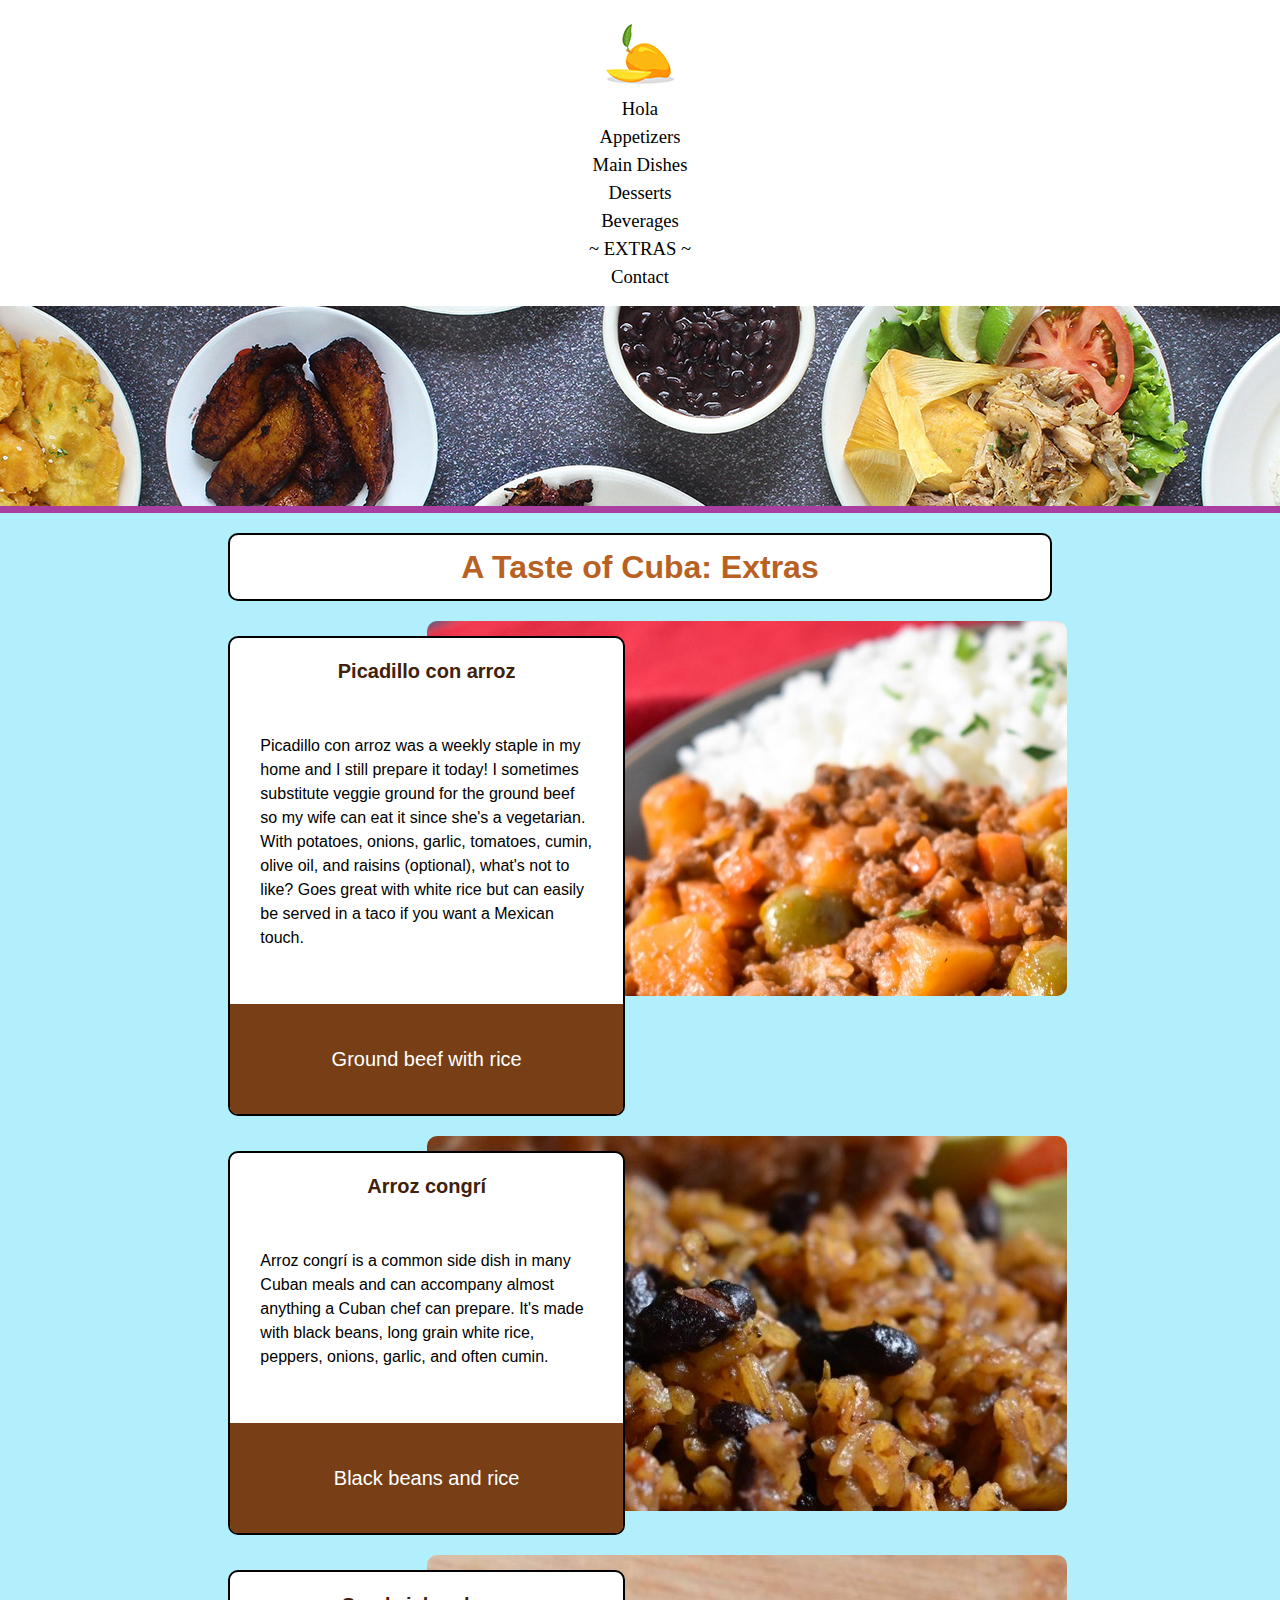
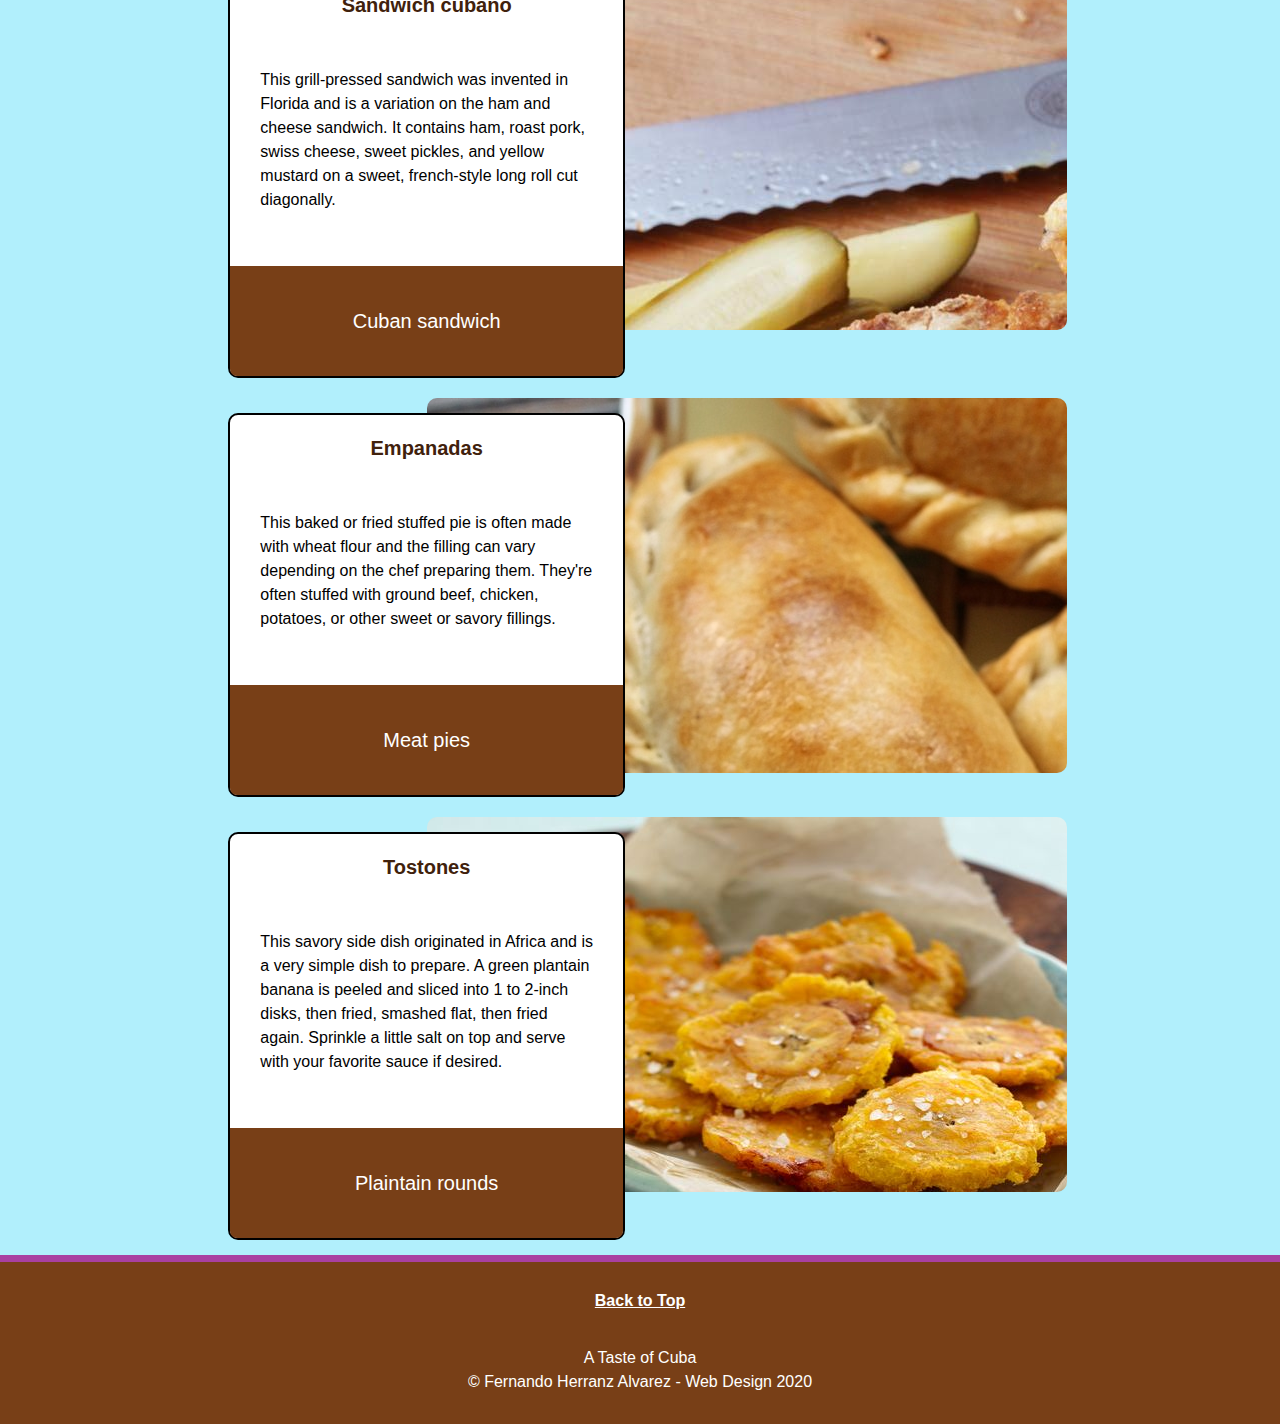
<file: extras.html>
<!DOCTYPE html>

<html lang="en">
<head>
	<meta charset="utf-8">
	<meta name="viewport" content="width=device-width, initial-scale=1.0">
	<link rel="shortcut icon" type="image/png" href="images_big/mango_icon.png"/>
	<link rel="stylesheet" type="text/css" href="css/html5reset.css">
	<link rel="stylesheet" type="text/css" href="css/style.css">
	<link href="https://fonts.googleapis.com/css?family=Raleway:200&display=swap" rel="stylesheet">
	<a name="top"></a>
	<title>Extras</title>

</head>


<body>
	<!--SKIP------------------------------------------------>
	<div class= "skip">
		<a href='#main'>Skip to Main Content</a>
	</div>

	<!--NAV------------------------------------------------>
	<div class="nav">
<nav>
		<img src="images_big/mango_small2.png" alt="Mango logo image animated" id = "logo">
		<ul class="nav_links">
				<li class="nav_item"><a href="index.html">Hola</a></li>
				<li class="nav_item"><a href="appetizers.html">Appetizers</a></li>
				<li class="nav_item"><a href="main_dishes.html">Main Dishes</a></li>
				<li class="nav_item"><a href="desserts.html">Desserts</a></li>
				<li class="nav_item"><a href="beverages.html">Beverages</a></li>
				<li class="nav_item"><a href="extras.html">~ EXTRAS ~</a></li>
				<li class="nav_item"><a href="contact.html">Contact</a></li>
			</ul>
		</nav>
	</div>

		<!--GRID------------------------------------------------>
<main class="container">

		<!--HEADER------------------------------------------------>
	<header id="menu">
	</header>

		<!--Begin divs------------------------------------------------>

		<!--Intro----------------------------------------------------->
		<div class="intro food-list" id="main">
						<a id="intro"></a>
				<h1>A Taste of Cuba: Extras</h1>

		</div>

			<!--Entrantes image------------------------------------------->
			<div class="entrantes-image">
	      <a href="recetas/picadillo.pdf"><img src="images_big/picadillo.jpg" alt="Ground Beef Picadillo"/></a>
	    </div>

		<!--Entrantes card--------------------------------------------->
<div class="entrantes food-list">
				<a id="entrantes"></a>
		<h3><a href="recetas/picadillo.pdf">Picadillo con arroz</a></h3>
		<p>Picadillo con arroz was a weekly staple in my home and I still prepare it today! I sometimes substitute veggie ground for the ground beef so my wife can eat it since she's a vegetarian. With potatoes, onions, garlic, tomatoes, cumin, olive oil, and raisins (optional), what's not to like? Goes great with white rice but can easily be served in a taco if you want a Mexican touch.
		</p><br>
		<button onclick="window.location.href='recetas/picadillo.pdf';">Ground beef with rice</button>
</div>

<!--Platos image----------------------------------------------->
<div class="platos-image">
	<a href="recetas/congri.pdf"><img src="images_big/congri.jpeg" alt="Black Beans and Rice Congri"/></a>
</div>

<!--Platos list------------------------------------------->
<div class="platos food-list">
				<a id="platos"></a>
		<h3><a href="recetas/congri.pdf">Arroz congrí</a></h3>
		<p>Arroz congrí is a common side dish in many Cuban meals and can accompany almost anything a Cuban chef can prepare. It's made with black beans, long grain white rice, peppers, onions, garlic, and often cumin.
		</p><br>
		<button onclick="window.location.href='recetas/congri.pdf';">Black beans and rice </button>
</div>
<!--Postres image------------------------------------------->
<div class="postres-image">
	<a href="recetas/sandwich_cubano.pdf"><img src="images_big/sandwich_cubano.jpg" alt="Sandwich Cubano"/></a>
</div>

<!--Postres list------------------------------------------->
<div class="postres food-list">
				<a id="postres"></a>
		<h3><a href="recetas/sandwich_cubano.pdf">Sandwich cubano</a></h3>
		<p>This grill-pressed sandwich was invented in Florida and is a variation on the ham and cheese sandwich. It contains ham, roast pork, swiss cheese, sweet pickles, and yellow mustard on a sweet, french-style long roll cut diagonally.
		</p><br>
		<button onclick="window.location.href='recetas/sandwich_cubano.pdf';">Cuban sandwich</button>
</div>
<!--Empanadas image------------------------------------------->
<div class="bebidas-image">
	<a href="recetas/empanadas.pdf"><img src="images_big/empanadas.jpg" alt="Empanadas or Meat Pies"/></a>
</div>

<!--Empanadas describe------------------------------------------->
<div class="bebidas food-list">
				<a id="bebidas"></a>
		<h3><a href="recetas/empanadas.pdf">Empanadas</a></h3>
		<p>This baked or fried stuffed pie is often made with wheat flour and the filling can vary depending on the chef preparing them. They're often stuffed with ground beef, chicken, potatoes, or other sweet or savory fillings.
		</p><br>
		<button onclick="window.location.href='recetas/empanadas.pdf';">Meat pies</button>
</div>

<!--Tostones image------------------------------------------->
<div class="extras-image">
	<a href="recetas/tostones.pdf"><img src="images_big/tostones.jpg" alt="Refried Plantain Bananas"/></a>
</div>

<!--Tostones describe------------------------------------------->
<div class="extras food-list">
				<a id="extras"></a>
		<h3><a href="recetas/tostones.pdf">Tostones</a></h3>
		<p>This savory side dish originated in Africa and is a very simple dish to prepare. A green plantain banana is peeled and sliced into 1 to 2-inch disks, then fried, smashed flat, then fried again. Sprinkle a little salt on top and serve with your favorite sauce if desired.
		</p><br>
		<button onclick="window.location.href='recetas/tostones.pdf';">Plaintain rounds</button>
</div>

<br>

</main>
			<footer>
				<br><h4><a href="#top">Back to Top</a></h4>
				<p>A Taste of Cuba<br/>
					&copy; Fernando Herranz Alvarez - Web Design 2020</p>
			</footer>
</body>
</html>
</file>
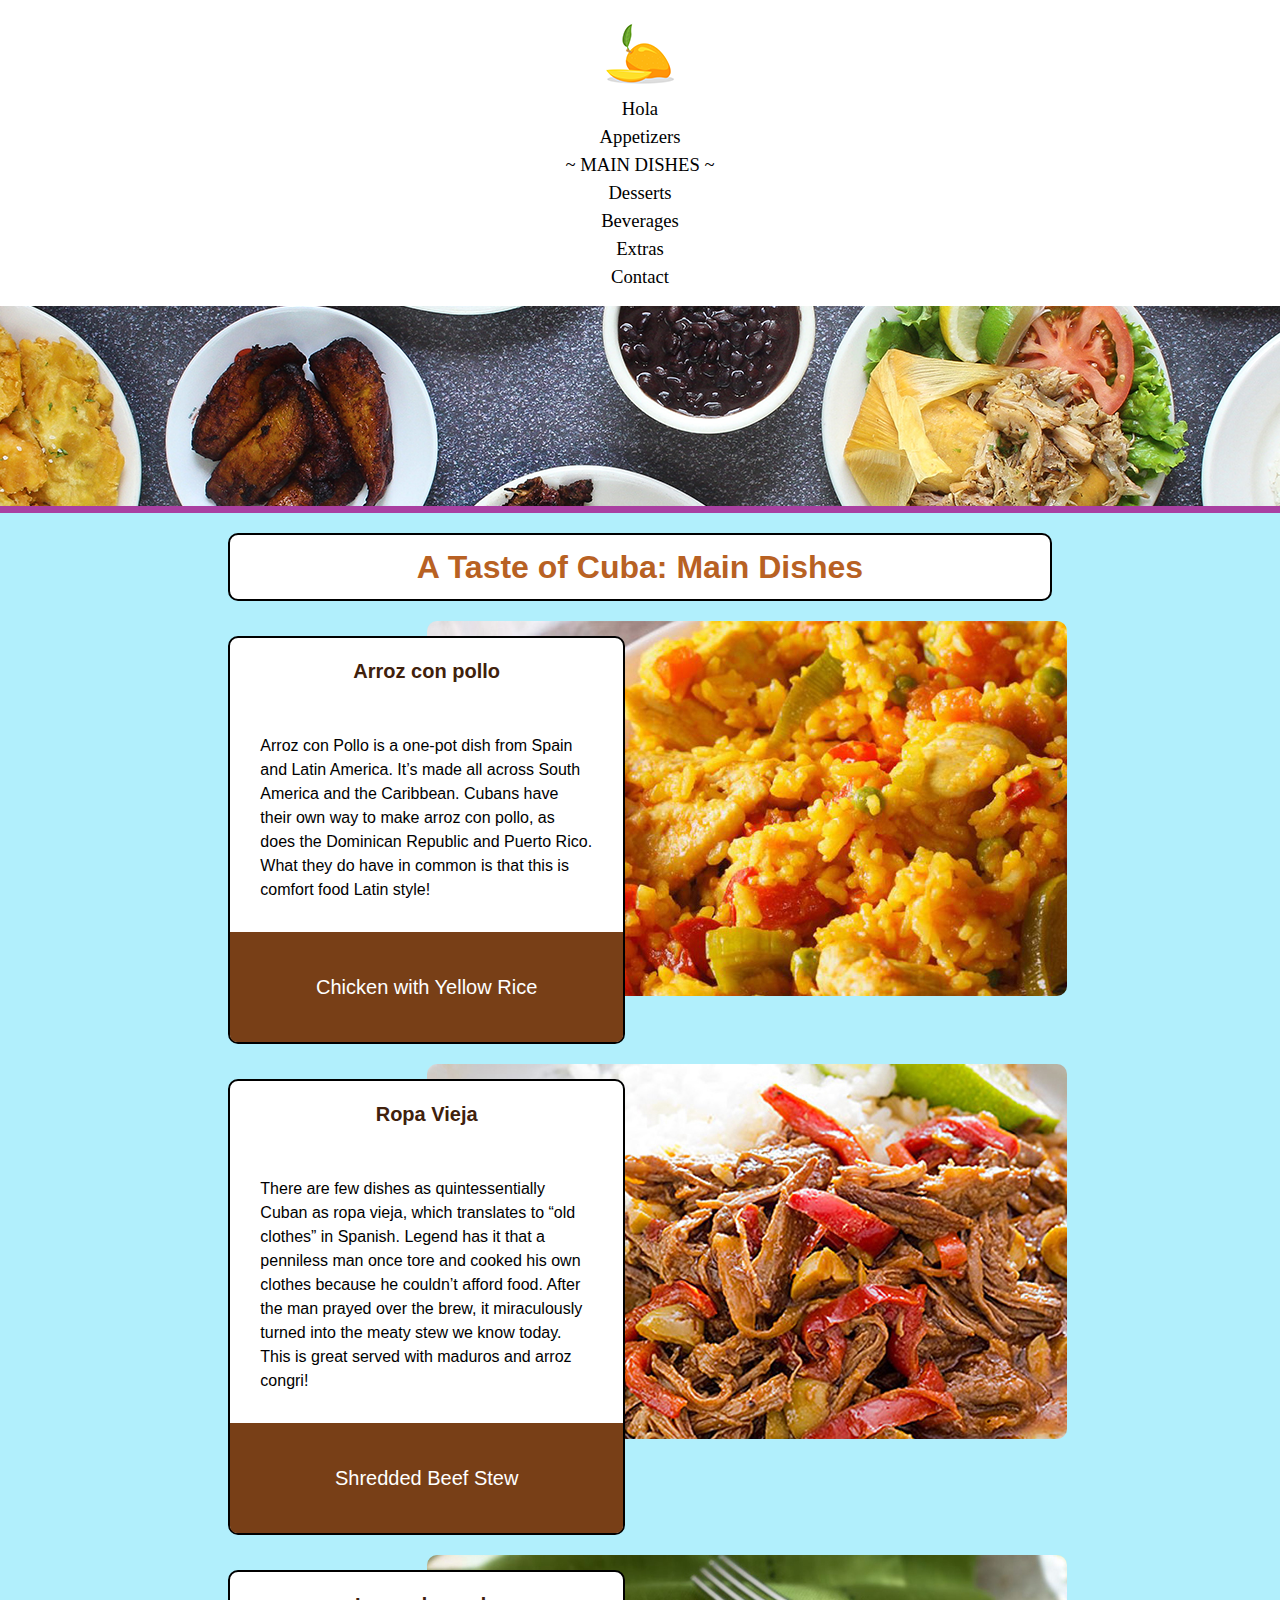
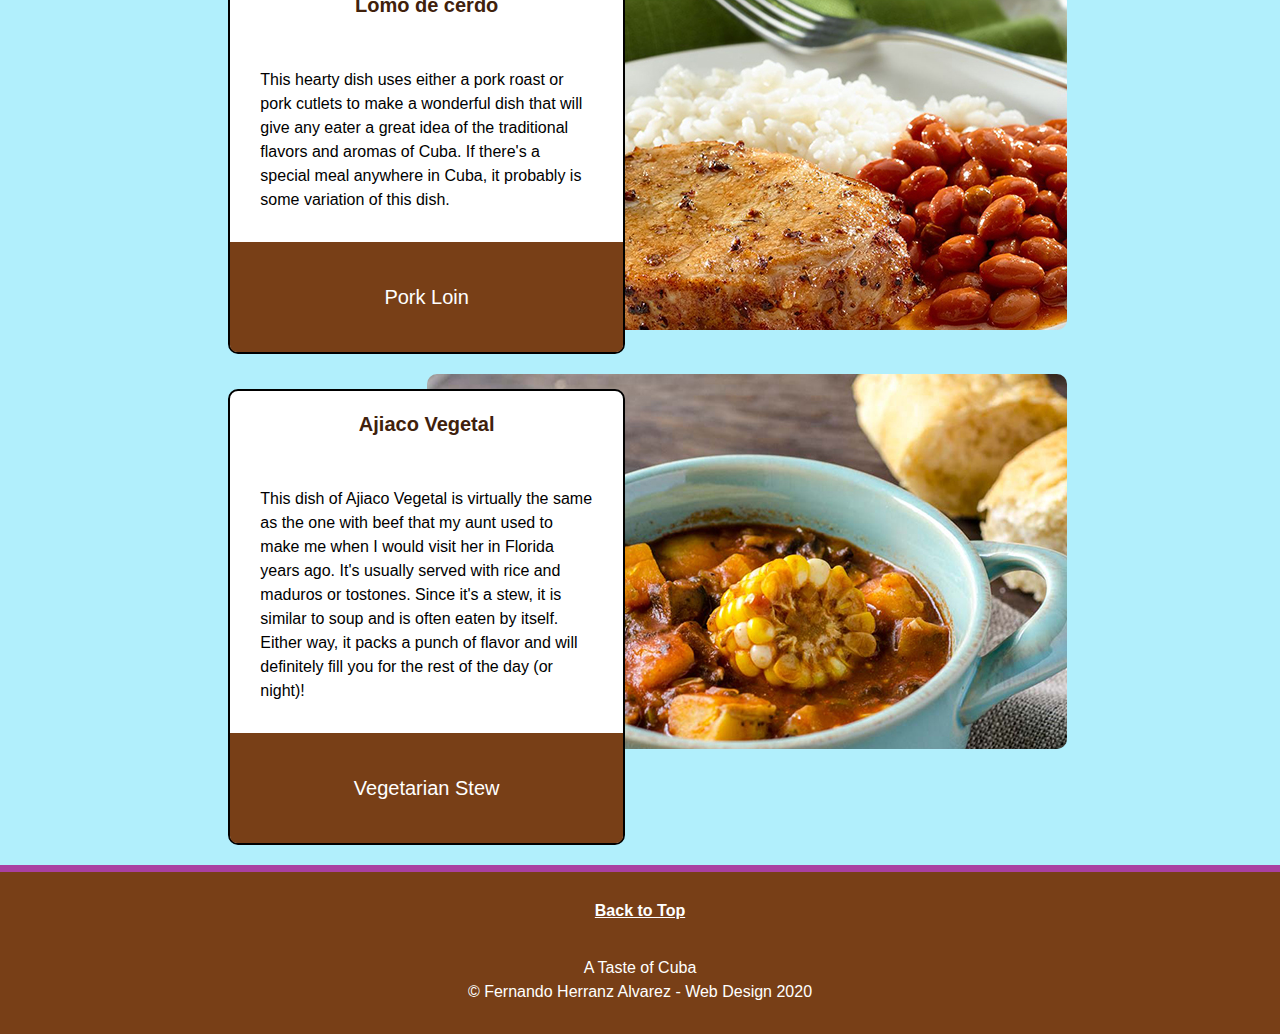
<file: main_dishes.html>
<!DOCTYPE html>

<html lang="en">
<head>
	<meta charset="utf-8">
	<meta name="viewport" content="width=device-width, initial-scale=1.0">
	<link rel="shortcut icon" type="image/png" href="images_big/mango_icon.png"/>
	<link rel="stylesheet" type="text/css" href="css/html5reset.css">
	<link rel="stylesheet" type="text/css" href="css/style.css">
	<link href="https://fonts.googleapis.com/css?family=Raleway:200&display=swap" rel="stylesheet">
	<a name="top"></a>
	<title>Platos fuertes / Main Dishes</title>

</head>


<body>
	<!--SKIP------------------------------------------------>
	<div class= "skip">
		<a href='#main'>Skip to Main Content</a>
	</div>

	<!--NAV------------------------------------------------>
	<div class="nav">
<nav>
		<img src="images_big/mango_small2.png" alt="Mango logo image animated" id = "logo">
		<ul class="nav_links">
				<li class="nav_item"><a href="index.html">Hola</a></li>
				<li class="nav_item"><a href="appetizers.html">Appetizers</a></li>
				<li class="nav_item"><a href="main_dishes.html">~ MAIN DISHES ~</a></li>
				<li class="nav_item"><a href="desserts.html">Desserts</a></li>
				<li class="nav_item"><a href="beverages.html">Beverages</a></li>
				<li class="nav_item"><a href="extras.html">Extras</a></li>
				<li class="nav_item"><a href="contact.html">Contact</a></li>
			</ul>
		</nav>
	</div>

		<!--GRID------------------------------------------------>
<main class="container">

		<!--HEADER------------------------------------------------>
	<header id="menu">
	</header>

		<!--Begin divs------------------------------------------------>

		<!--Intro----------------------------------------------------->
		<div class="intro food-list" id="main">
						<a id="intro"></a>
				<h1>A Taste of Cuba: Main Dishes</h1>

		</div>

			<!--Entrantes image------------------------------------------->
			<div class="entrantes-image">
	      <a href="recetas/arroz_con_pollo.pdf"><img src="images_big/Amber-Ale-Arroz-con-Pollo-900x600.jpg" alt="Chicken with Yellow Rice"/></a>
	    </div>

		<!--Entrantes card--------------------------------------------->
<div class="entrantes food-list">
				<a id="entrantes"></a>
		<h3><a href="recetas/arroz_con_pollo.pdf">Arroz con pollo</a></h3>
		<p>
		Arroz con Pollo is a one-pot dish from Spain and Latin America. It’s made all across South America and the Caribbean. Cubans have their own way to make arroz con pollo, as does the Dominican Republic and Puerto Rico. What they do have in common is that this is comfort food Latin style!
				</p>
		<button onclick="window.location.href='recetas/arroz_con_pollo.pdf';">Chicken with Yellow Rice</button>
</div>

<!--Platos image----------------------------------------------->
<div class="platos-image">
	<a href="recetas/ropa_vieja_all_recipes.pdf"><img src="images_big/ropa_vieja.jpeg" alt="Ropa Vieja Shredded Beef Stew"/></a>
</div>

<!--Platos list------------------------------------------->
<div class="platos food-list">
				<a id="platos"></a>
		<h3><a href="recetas/ropa_vieja_all_recipes.pdf">Ropa Vieja</a></h3>
		<p>
		There are few dishes as quintessentially Cuban as ropa vieja, which translates to “old clothes” in Spanish. Legend has it that a penniless man once tore and cooked his own clothes because he couldn’t afford food. After the man prayed over the brew, it miraculously turned into the meaty stew we know today. This is great served with maduros and arroz congri!
				</p>
		<button onclick="window.location.href='recetas/ropa_vieja_all_recipes.pdf';">Shredded Beef Stew</button>
</div>
<!--Postres image------------------------------------------->
<div class="postres-image">
	<a href="recetas/lomo_cerdo.pdf"><img src="images_big/lomo_cerdo_con_arroz.jpg" alt="Pork Roast"/></a>
</div>

<!--Postres list------------------------------------------->
<div class="postres food-list">
				<a id="postres"></a>
		<h3><a href="recetas/lomo_cerdo.pdf">Lomo de cerdo</a></h3>
		<p>
		This hearty dish uses either a pork roast or pork cutlets to make a wonderful dish that will give any eater a great idea of the traditional flavors and aromas of Cuba. If there's a special meal anywhere in Cuba, it probably is some variation of this dish.
				</p>
		<button onclick="window.location.href='recetas/lomo_cerdo.pdf';">Pork Loin</button>
</div>
<!--Bebidas image------------------------------------------->
<div class="bebidas-image">
	<a href="recetas/Ajiaco.pdf"><img src="images_big/ajiaco-7_2.jpg" alt="Ajiaco Stew"/></a>
</div>

<!--Bebidas list------------------------------------------->
<div class="bebidas food-list">
				<a id="bebidas"></a>
		<h3><a href="recetas/Ajiaco.pdf">Ajiaco Vegetal</a></h3>
		<p>
		This dish of Ajiaco Vegetal is virtually the same as the one with beef that my aunt used to make me when I would visit her in Florida years ago. It's usually served with rice and maduros or tostones. Since it's a stew, it is similar to soup and is often eaten by itself. Either way, it packs a punch of flavor and will definitely fill you for the rest of the day (or night)!
				</p>
		<button onclick="window.location.href='recetas/Ajiaco.pdf';">Vegetarian Stew</button>
</div>
<br>

</main>
			<footer>
				<br><h4><a href="#top">Back to Top</a></h4>
				<p>A Taste of Cuba<br/>
					&copy; Fernando Herranz Alvarez - Web Design 2020</p>
			</footer>
</body>
</html>
</file>
<file: css/style.css>
/*---------------Body----------------------*/
body{
  font-family: "Lucida Sans", sans-serif;
  margin: 0;
  padding: 0;
  font-size: 12pt;
  background-color: #b1effc;
  width: 100%;
}

h1{
  font-size: 2em;
  color: #b86123;
  text-align: center;
  line-height: 2;
}

h2{
  font-size: 1.5em;
  text-align: center;
  padding: 5px;
  color:#40210c
}

h3{
  font-size: 1em;
  text-align: center;
  padding: 3px;
  color:#40210c;
  text-decoration: none;
}

h4{
  font-size: 1em;
  text-align: center;
  padding: 3px;
  color:#ffffff;
  text-decoration: none;
}

h5{
  color:#ffffff;
}

a:link{
  color: #40210c;
  text-decoration: none;
}

a:visited{
  color: #40210c;
  text-decoration: none;
}

a:hover{
  color: #40210c;
  text-decoration: underline;
}

p {
  padding: 30px 30px;
}

/*-----------------Navbar-------------------*/
header{
  background: #ffffff;
  border-bottom: 7px solid #A940A1;
  display:flex;
  flex-direction: row;
  align-items: center;
}
.nav{
  background-color: #fff;
  padding-top: 20px;
  padding-bottom: 15px;
  text-align: center;
  max-width: 100%;
}

.nav_links{
  font-family: Georgia, serif;
  font-size: 14pt;
  display: flex;
  align-items: center;
  flex-direction: column;
}

.nav_item a{
  color: black;
  text-decoration: none;
}

.nav_item a:visited{
    color: #783f17;
}

.nav_item a:hover, a:active, a:focus{
  color: #783f17;
  text-decoration: underline;
  -webkit-text-decoration-style: dotted;
          text-decoration-style: dotted;
}


/*------------------SKIP-----------------*/
.skip a{
  background: white;
  left: 0;
  padding: 6px;
  position: absolute;
  top: -40px;
  -webkit-transition: top 1s ease-out;
  transition: top 1s ease-out;
  z-index: 1;
}
/*----------------SKIP Focus----------------*/
.skip a:focus{
  top:20px;
  color: #ff9900;
  text-decoration-style: solid;
  transform: translateY(0%);
}

*:focus{
  border: 2px solid #ff9900;
}


/*------------------Grid-----------------*/
.container{
  display: grid;
  grid-row-gap: 5px;
  grid-template-columns: 1fr 1fr 1fr 1fr 1fr 1fr;
  grid-template-rows: auto auto auto auto auto auto auto;
 max-width: 100%;
}

/*---------------Header-------------------*/
header {
    background-attachment: fixed;
    background-position: center;
    background-repeat: no-repeat;
    background-size: cover;
    height: 200px;
    background-image: url("../images_big/header_image.png");
    grid-column: 1 / -1;
    grid-row: 1 / auto;
}

header p{
  color: #f5d442;
  font-size: 18px;
  padding: 0;
  text-align: center;
  }

/*-----------------div linking----------------*/

.entrantes, .platos, .postres, .bebidas, .extras{
  grid-column: 2/ span 2;
}

.describe{
  grid-column: 2/ span 4;
}

.intro{
  grid-column: 2/ span 4;
}

.entrantes-image, .platos-image, .postres-image, .bebidas-image, .extras-image{
  /*Your Code Here- don't use overflow- hidden for text*/
  grid-column: 3/ span 3;
  max-height: 375px;
  overflow: hidden;
  border-radius: 10px 10px 10px 10px;
}

.intro{
    grid-row: 2/ auto;
}

.entrantes, .entrantes-image{
   grid-row: 3/ auto;
}

.platos, .platos-image{
   grid-row: 4/ auto;
}

.postres, .postres-image{
   grid-row: 5/ auto;
}

.bebidas, .bebidas-image{
   grid-row: 6/ auto;
}

.extras, .extras-image{
   grid-row: 7/ auto;
}

.describe{
   grid-row: 8/ auto;
}

.describe{
  background-color: rgba(255, 255, 255, 1);
 border: 2px;
 border-color: #000000;
 border-radius: 10px;
 padding: 15px;
 align-self: center;
 vertical-align: middle;
 text-align: left;
 margin: auto;
}

/*-----------------Footer----------------*/
footer{
  background-color: #783f17;
  color: white;
  /*--padding: 30px;--*/
  text-align: center;
  width: 100%;
  border-top: 7px solid #A940A1;
  grid-row: 6;
}

footer a:link{
  color: #ffffff;
  text-decoration: underline;
}

footer a:visited{
  color: #ffffff;
  text-decoration: underline;
}

footer a:hover{
  color: #ffffff;
  text-decoration: underline;
}

/*---------Keyframes for animation------------*/
@-webkit-keyframes logo_wiggle{
  from {width: 25px;}
  to {width: 75px;}
}

@keyframes logo_wiggle{

  from {width: 25px;}
  to {width: 75px;}
}

#logo{
   -webkit-animation-name: logo_wiggle;
   animation-name: logo_wiggle;
   -webkit-animation-duration: 5s;
   animation-duration: 5s;
   -webkit-iteration-count: 1;
   animation-iteration-count: 1;
}

/*--------------------Cards!------------------*/
.menu{
    min-height: 50px;
    grid-column: 1/ span2;
    justify-content: center;
    align-items: center;
}

.extras, .bebidas, .postres, .platos, .entrantes{
    min-height: 50px;
}

.food-list {
  margin: 15px;
  background: #fff;
  border-radius: 10px;
  padding: 0 0 0 0;
  border: 2px solid #000000;

}

.food-list > header{
  font-family: Georgia, serif;
  width: 92%;
  background: #A940A1;
  border: 2px solid #A940A1;
  padding: 15px 15px;
  border-radius: 0 0 0 0;
}

.food-list > ul{
  list-style: none;
  padding: 10;
}

.food-list > ul li{
  width: 89%;
  margin: 20px auto;
  text-align: left;
  padding: 10;
}

.food-list button{
  width: 100%;
  height: 110px;
  border: 0;
  margin-left: 0px;
  border-radius: 0 0 7px 7px;
  background: #783f17;
  color: white;
  font-size: 1.25em;
}

.food-list h3{
  font-size: 1.25em;
  color: #b86123;
  text-align: center;
  margin: 15px auto;
}

.food-list p{
  font-size: 1em;
  padding: 10;
}

.food-list_big{
  -webkit-transform: initial;
          transform: initial;
}

@media screen and (prefers-reduced-motion: reduce){
  html{
      scroll-behavior: auto;
  }
  .skip a{
    -webkit-transition: none;
    transition: none;
  }
  #logo{
    -webkit-animation: none;
    animation: none;
  }

/*------------------Media Screen--------------*/
@media screen and (min-width: 850px){
/*--------------------Cards!-------------- */
.card {
    flex-basis:400px;
  }

.card_big{
    -webkit-transform: scaleX(1.12);
            transform: scaleX(1.12);
  }

/*----------------Navbar------------------ */
  nav{
    flex-direction: row;
    justify-content: space-evenly;
  }

  .nav_links{
    flex-direction: row;
    justify-content: space-between;
  }

  .nav_item a{
    padding: 10px;
  }

/*------------------Media Print----------------*/
@media print {
  .card {
    flex-basis: 200px;
  }

  body {
    background-image: none;
  }
  .gallery, #gallery{
    display: none;
  }

  h2{
    display: none;
  }
}


}
}
</file>
<file: css/style_form.css>
body {
  font-family: Arial, Helvetica, sans-serif;
}

form {
  border: 3px solid #f1f1f1;
}

legend{ 
  font-size: 125%;
  font-style:italic;
  text-transform: uppercase;
  text-align: center;
}

label{
  display: inline-block;
  margin-right:10px;
  width:15%;
}
input {
  width: 100%;
  padding: 12px 20px;
  margin: 8px 0;
  display: inline-block;
  border: 1px solid #ccc;
  box-sizing: border-box;
}
span{
  margin-left:20%;
  font-family: italic;
  font-weight: bold;
}

textarea{
  width: 100%;
  height: 35vh;
  padding: 12px 20px;
  margin: 8px 0;
  display: inline-block;
  border: 1px solid #ccc;
  box-sizing: border-box;
}


input[type=checkbox]{
    display:inline;
    width:inherit;
}

input[type=submit] {
  background-color: #38803C;
  color: white;
  padding: 14px 20px;
  margin: 8px 0;
  border: none;
  cursor: pointer;
  width: 100%;
}

input[type=submit]:hover {
  opacity: 0.8;
}




/* Change styles for span and cancel button on extra small screens */
@media screen and (min-width: 770px) {
  form{
    width: 80%;
    margin: 0 auto;
  }

  input{
    width:80%;
  }

  textarea{
    width:80%;
    height: 25vh;
 }
 
 div + label{
    line-height: 25vh;
    vertical-align:top;
 }
}
</file>
